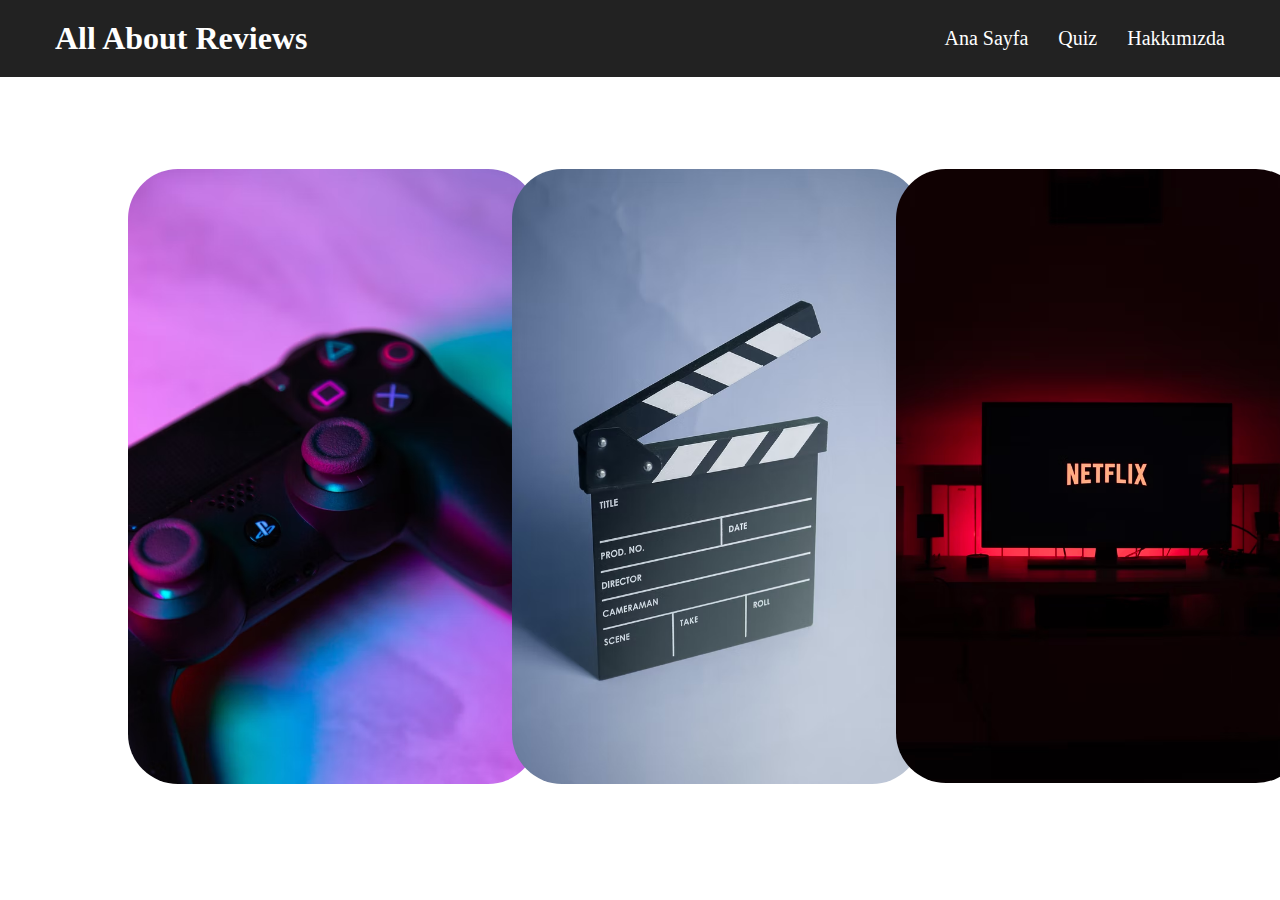
<file: index.html>
<!DOCTYPE html>
<html lang="en">

<head>
  <meta charset="UTF-8">
  <meta http-equiv="X-UA-Compatible" content="IE=edge">
  <meta name="viewport" content="width=device-width, initial-scale=1.0">
  <title>All About Reviews</title>
  <link rel="stylesheet" href="style.css"> 
</head>

<body>

  <div class="nav">
    <div class="navbar">
      <h1><a href="index.html">All About Reviews</a></h1>
      <ul>
        <li><a href="index.html" class="menu">Ana Sayfa</a></li> 
        <li><a href="quiz.html" class="menu">Quiz</a></li>
        <li><a href="about.html" class="menu">Hakkımızda</a></li> 
      </ul>
    </div>
  </div>

  <div class="container">
    <div class="game">
      <img src="img/gamepad.jpg" class="game_image"> 
      <div class="middle">
        <a href="game.html">
          <button class="button" id="button">Oyun</button> 
      </div>
    </div>

    <div class="movie">
      <img src="img/movie.jpg" class="movie_image">
      <div class="middle">
        <a href="movie.html">
          <button class="button" id="button">Film</button>
        </a>
      </div>
    </div>

    <div class="tv_show">
      <img src="img/netflix.jpg" class="tv_show_image">
      <div class="middle">
        <a href="tv_show.html">
          <button class="button" id="button">Dizi</button>
        </a>
      </div>
    </div>
  </div>

</body>
</html>
</file>
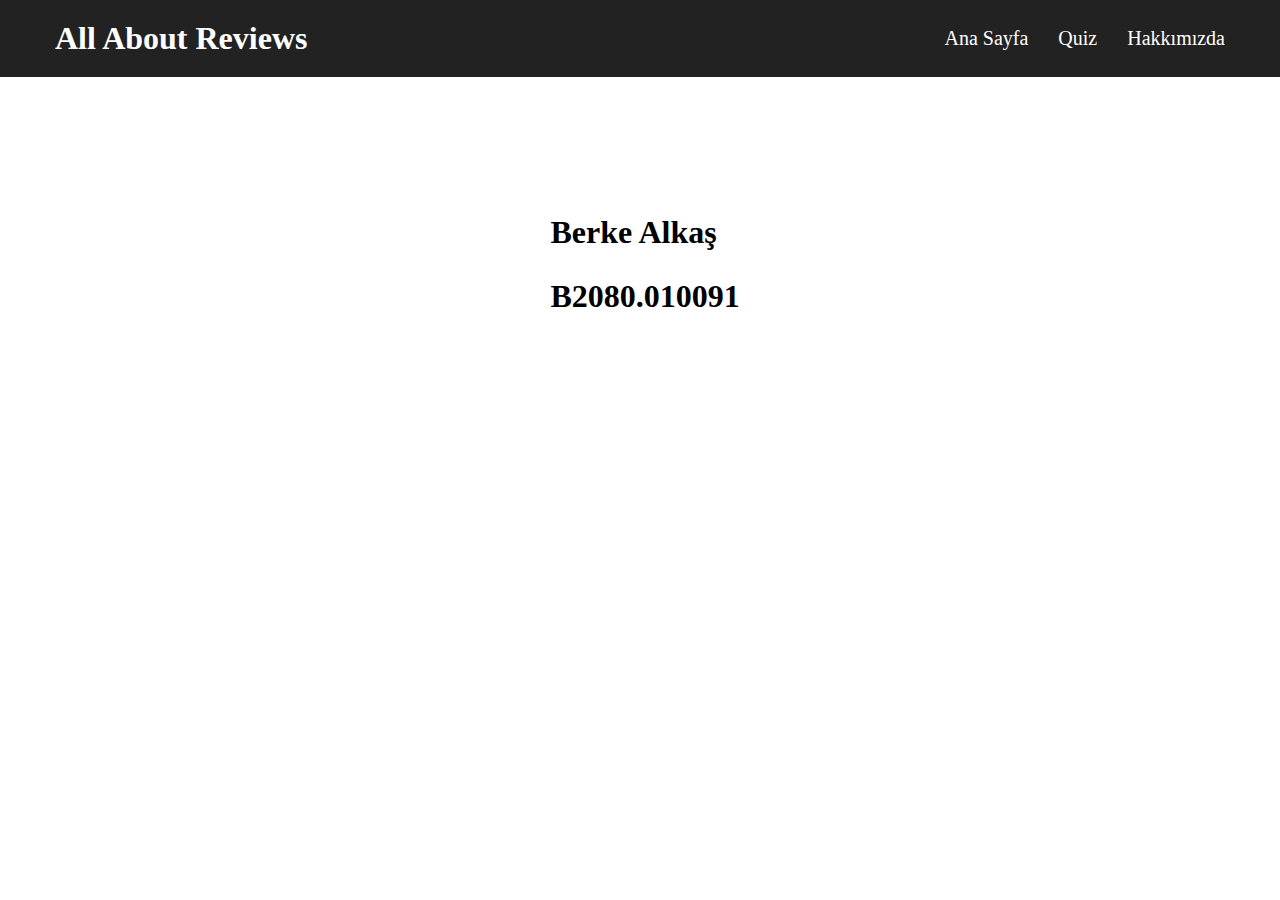
<file: about.html>
<!DOCTYPE html>
<html lang="en">

<head>
    <meta charset="UTF-8">
    <meta http-equiv="X-UA-Compatible" content="IE=edge">
    <meta name="viewport" content="width=device-width, initial-scale=1.0">
    <title>Hakkımızda</title>
    <link rel="stylesheet" href="styles.css">
</head>

<body>
    <div class="about">
        <h1>Berke Alkaş</h1>
        <h1>B2080.010091</h1>
    </div>

    <div class="nav">
        <div class="navbar">
            <h1><a href="index.html">All About Reviews</a></h1>
            <ul>
                <li><a href="index.html" class="menu">Ana Sayfa</a></li>
                <li><a href="quiz.html" class="menu">Quiz</a></li>
                <li><a href="about.html" class="menu">Hakkımızda</a></li>          
            </ul>
        </div>
    </div>
</body>
</html>
</file>
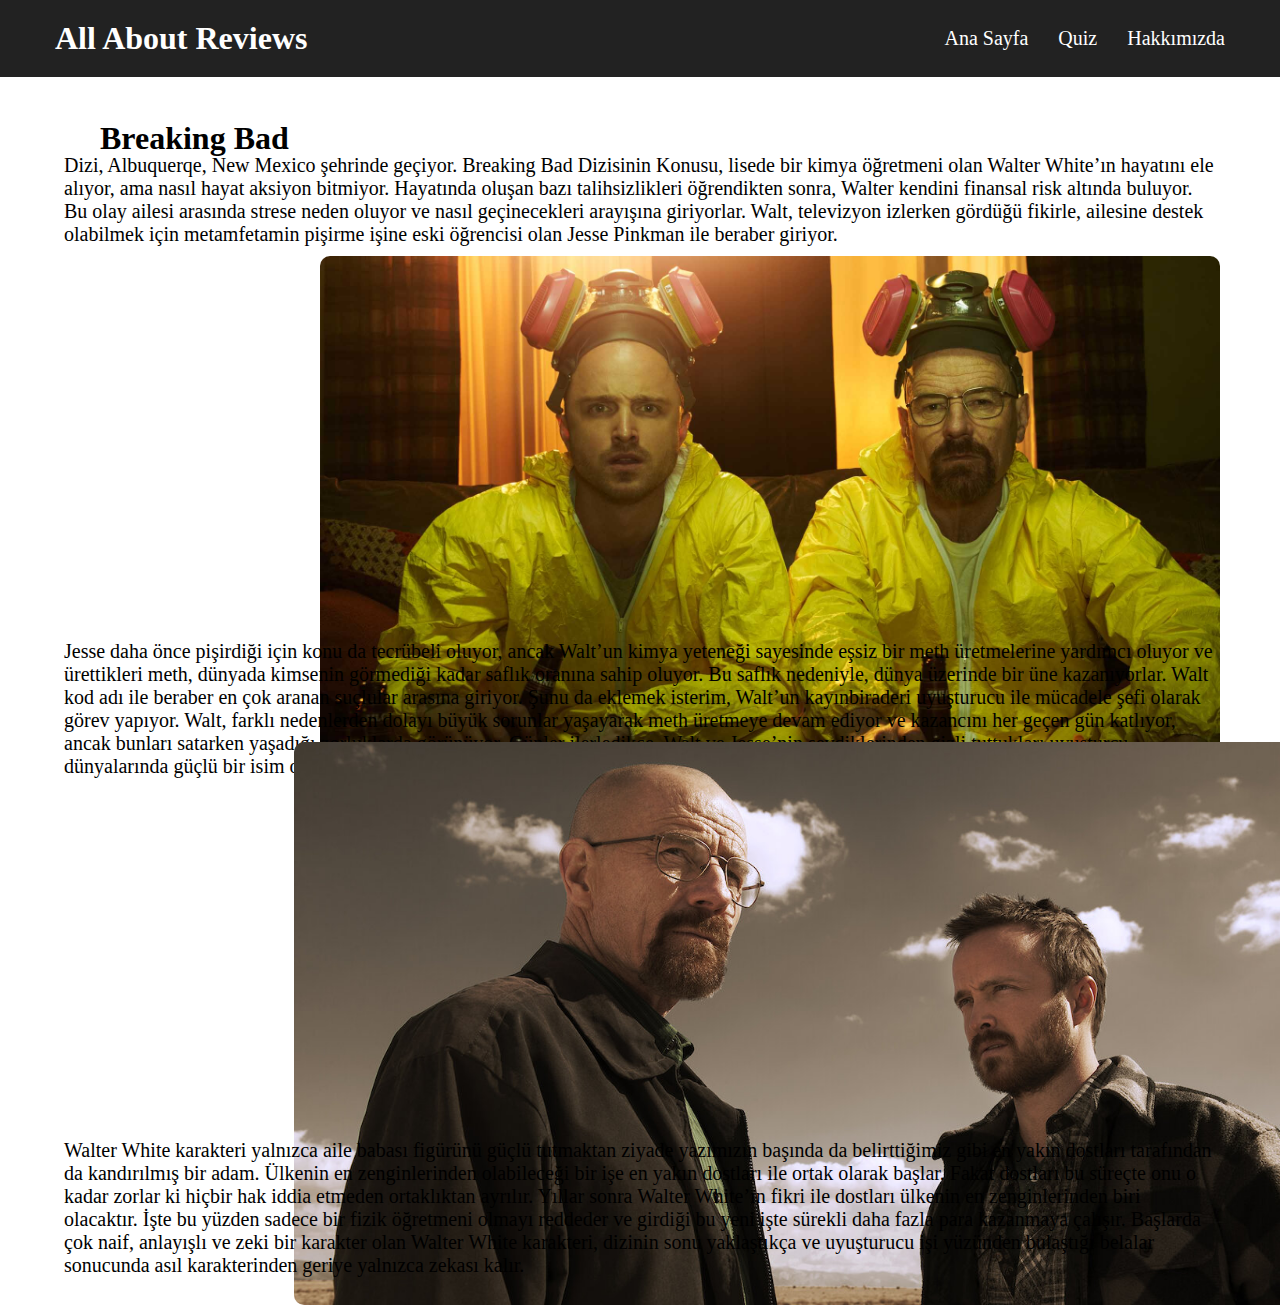
<file: breaking_bad.html>
<!DOCTYPE html>
<html lang="en">

<head>
    <meta charset="UTF-8">
    <meta http-equiv="X-UA-Compatible" content="IE=edge">
    <meta name="viewport" content="width=device-width, initial-scale=1.0">
    <title>Breaking Bad</title>
    <link rel="stylesheet" href="styles.css">
</head>

<body>
    <h1 class="header">Breaking Bad</h1>

    <div class="nav">
        <div class="navbar">
            <h1><a href="index.html">All About Reviews</a></h1>
            <ul>
                <li><a href="index.html" class="menu">Ana Sayfa</a></li>
                <li><a href="quiz.html" class="menu">Quiz</a></li>
                <li><a href="about.html" class="menu">Hakkımızda</a></li> 
            </ul>
        </div>
    </div>

    <div>
        <p class="text">
            Dizi, Albuquerqe, New Mexico şehrinde geçiyor. Breaking Bad Dizisinin Konusu, lisede bir
            kimya öğretmeni olan Walter White’ın hayatını ele alıyor, ama nasıl hayat aksiyon bitmiyor.
            Hayatında oluşan bazı talihsizlikleri öğrendikten sonra, Walter kendini finansal risk altında
            buluyor. Bu olay ailesi arasında strese neden oluyor ve nasıl geçinecekleri arayışına giriyorlar.
            Walt, televizyon izlerken gördüğü fikirle, ailesine destek olabilmek için metamfetamin pişirme
            işine eski öğrencisi olan Jesse Pinkman ile beraber giriyor.
        </p>

        <img src="img/jesse.jpg" class="image">

        <p class="text2">
            Jesse daha önce pişirdiği için konu da tecrübeli oluyor, ancak Walt’un kimya yeteneği sayesinde
            eşsiz bir meth üretmelerine yardımcı oluyor ve ürettikleri meth, dünyada kimsenin görmediği
            kadar saflık oranına sahip oluyor. Bu saflık nedeniyle, dünya üzerinde bir üne kazanıyorlar.
            Walt kod adı ile beraber en çok aranan suçlular arasına giriyor. Şunu da eklemek isterim, Walt’un
            kayınbiraderi uyuşturucu ile mücadele şefi olarak görev yapıyor. Walt, farklı nedenlerden dolayı
            büyük sorunlar yaşayarak meth üretmeye devam ediyor ve kazancını her geçen gün katlıyor, ancak
            bunları satarken yaşadığı zorluklarda görünüyor. Günler ilerledikçe, Walt ve Jesse’nin sevdiklerinden
            gizli tuttukları uyuşturcu dünyalarında güçlü bir isim olmaya çalıştığını bu dizinin konusunda görüyoruz.
        </p>

        <img src="img/white.jpg" class="image2">

        <p class="text3">
            Walter White karakteri yalnızca aile babası figürünü güçlü tutmaktan ziyade yazımızın başında da
            belirttiğimiz gibi en yakın dostları tarafından da kandırılmış bir adam. Ülkenin en zenginlerinden
            olabileceği bir işe en yakın dostları ile ortak olarak başlar. Fakat dostları bu süreçte onu o
            kadar zorlar ki hiçbir hak iddia etmeden ortaklıktan ayrılır. Yıllar sonra Walter White’ın fikri
            ile dostları ülkenin en zenginlerinden biri olacaktır. İşte bu yüzden sadece bir fizik öğretmeni
            olmayı reddeder ve girdiği bu yeni işte sürekli daha fazla para kazanmaya çalışır. Başlarda çok naif,
            anlayışlı ve zeki bir karakter olan Walter White karakteri, dizinin sonu yaklaştıkça ve uyuşturucu işi
            yüzünden bulaştığı belalar sonucunda asıl karakterinden geriye yalnızca zekası kalır.
        </p>
    </div>
</body>
</html>
</file>
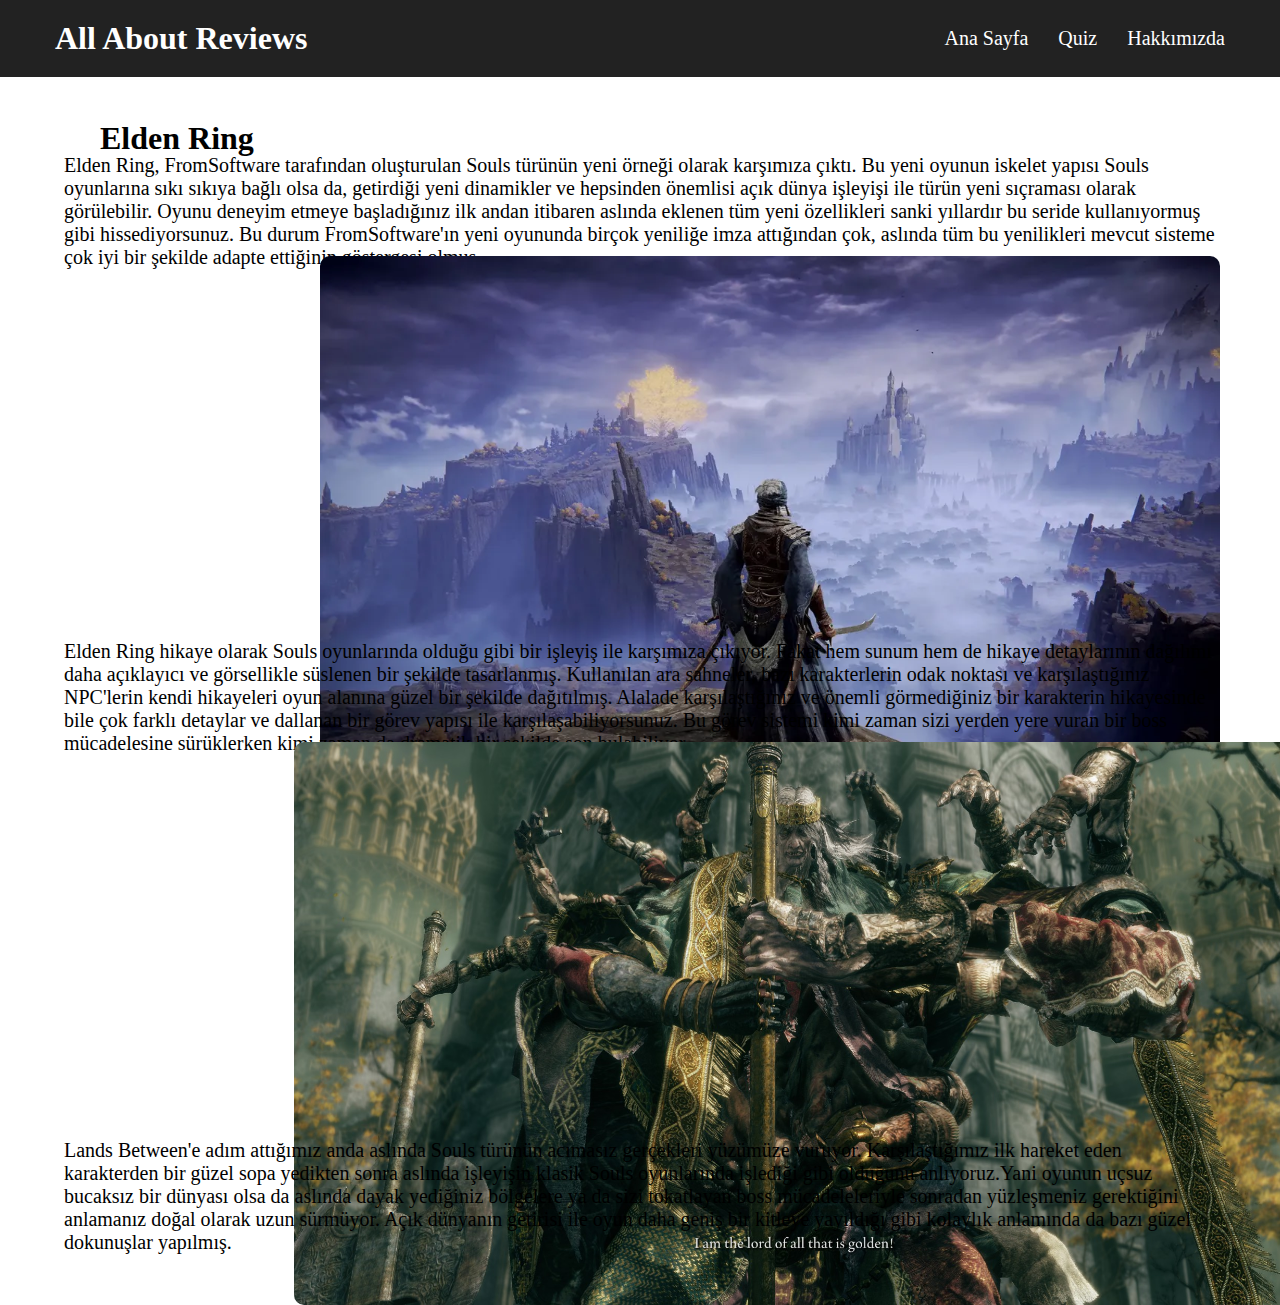
<file: elden_ring.html>
<!DOCTYPE html>
<html lang="en">

<head>
    <meta charset="UTF-8">
    <meta http-equiv="X-UA-Compatible" content="IE=edge">
    <meta name="viewport" content="width=device-width, initial-scale=1.0">
    <title>Elden Ring</title>
    <link rel="stylesheet" href="styles.css">
</head>

<body>
    <h1 class="header">Elden Ring</h1>

    <div class="nav">
        <div class="navbar">
            <h1><a href="index.html">All About Reviews</a></h1>
            <ul>
                <li><a href="index.html" class="menu">Ana Sayfa</a></li>
                <li><a href="quiz.html" class="menu">Quiz</a></li>
                <li><a href="about.html" class="menu">Hakkımızda</a></li> 
            </ul>
        </div>
    </div>

    <div>
        <p class="text">
            Elden Ring, FromSoftware tarafından oluşturulan Souls türünün yeni örneği olarak karşımıza çıktı. Bu yeni
            oyunun iskelet yapısı Souls oyunlarına sıkı sıkıya bağlı olsa da, getirdiği yeni dinamikler ve hepsinden 
            önemlisi açık dünya işleyişi ile türün yeni sıçraması olarak görülebilir. Oyunu deneyim etmeye başladığınız 
            ilk andan itibaren aslında eklenen tüm yeni özellikleri sanki yıllardır bu seride kullanıyormuş gibi hissediyorsunuz.
            Bu durum FromSoftware'ın yeni oyununda birçok yeniliğe imza attığından çok, aslında tüm bu yenilikleri
            mevcut sisteme çok iyi bir şekilde adapte ettiğinin göstergesi olmuş.
        </p>

        <img src="img/world.jpg" class="image">

        <p class="text2">
            Elden Ring hikaye olarak Souls oyunlarında olduğu gibi bir işleyiş ile karşımıza çıkıyor. Fakat hem sunum
            hem de hikaye detaylarının dağılımı daha açıklayıcı ve görsellikle süslenen bir şekilde tasarlanmış. 
            Kullanılan ara sahneler, bazı karakterlerin odak noktası ve karşılaştığınız NPC'lerin kendi hikayeleri oyun 
            alanına güzel bir şekilde dağıtılmış. Alalade karşılaştığınız ve önemli görmediğiniz bir karakterin hikayesinde
            bile çok farklı detaylar ve dallanan bir görev yapısı ile karşılaşabiliyorsunuz. Bu görev sistemi kimi zaman
            sizi yerden yere vuran bir boss mücadelesine sürüklerken kimi zaman da dramatik bir şekilde son bulabiliyor.
        </p>

        <img src="img/boss.jpg" class="image2">

        <p class="text3">
            Lands Between'e adım attığımız anda aslında Souls türünün acımasız gerçekleri yüzümüze vuruyor.
            Karşılaştığımız ilk hareket eden karakterden bir güzel sopa yedikten sonra aslında işleyişin klasik Souls oyunlarında
            işlediği gibi olduğunu anlıyoruz.Yani oyunun uçsuz bucaksız bir dünyası olsa da aslında dayak yediğiniz bölgelere 
            ya da sizi tokatlayan boss mücadeleleriyle sonradan yüzleşmeniz gerektiğini anlamanız doğal
            olarak uzun sürmüyor. Açık dünyanın getirisi ile oyun daha geniş bir kitleye yayıldığı gibi kolaylık
            anlamında da bazı güzel dokunuşlar yapılmış.
        </p>
    </div>
</body>
</html>
</file>
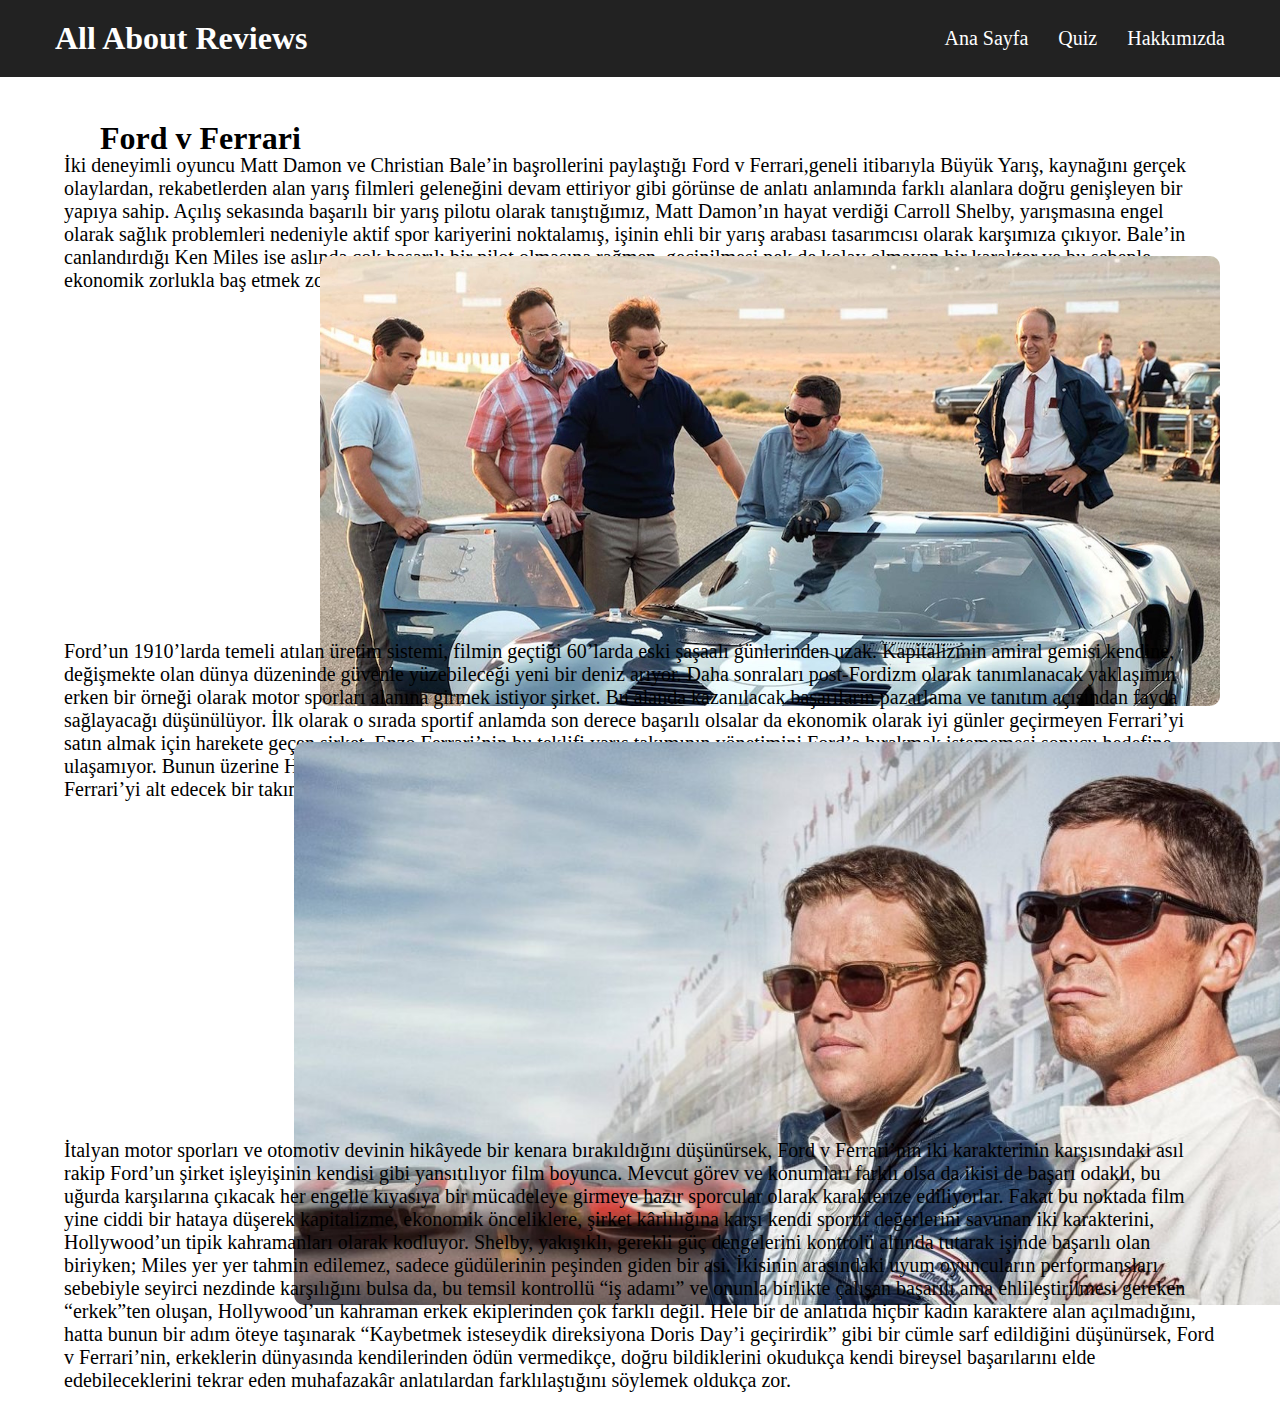
<file: ford_v_ferrari.html>
<!DOCTYPE html>
<html lang="en">

<head>
    <meta charset="UTF-8">
    <meta http-equiv="X-UA-Compatible" content="IE=edge">
    <meta name="viewport" content="width=device-width, initial-scale=1.0">
    <title>Ford v Ferrari</title>
    <link rel="stylesheet" href="styles.css">
</head>

<body>
    <h1 class="header">Ford v Ferrari</h1>

    <div class="nav">
        <div class="navbar">
            <h1><a href="index.html">All About Reviews</a></h1>
            <ul>
                <li><a href="index.html" class="menu">Ana Sayfa</a></li>
                <li><a href="quiz.html" class="menu">Quiz</a></li>
                <li><a href="about.html" class="menu">Hakkımızda</a></li> 
            </ul>
        </div>
    </div>

    <div>
        <p class="text">
            İki deneyimli oyuncu Matt Damon ve Christian Bale’in başrollerini paylaştığı Ford v Ferrari,geneli
            itibarıyla Büyük Yarış, kaynağını gerçek olaylardan, rekabetlerden alan yarış filmleri geleneğini 
            devam ettiriyor gibi görünse de anlatı anlamında farklı alanlara doğru genişleyen bir yapıya sahip. 
            Açılış sekasında başarılı bir yarış pilotu olarak tanıştığımız, Matt Damon’ın hayat verdiği Carroll 
            Shelby, yarışmasına engel olarak sağlık problemleri nedeniyle aktif spor kariyerini noktalamış, işinin 
            ehli bir yarış arabası tasarımcısı olarak karşımıza çıkıyor. Bale’in canlandırdığı Ken Miles ise aslında 
            çok başarılı bir pilot olmasına rağmen, geçinilmesi pek de kolay olmayan bir karakter ve bu sebeple 
            ekonomik zorlukla baş etmek zorunda.
        </p>

        <img src="img/ferrari.jpg" class="image">

        <p class="text2">
            Ford’un 1910’larda temeli atılan üretim sistemi, filmin geçtiği 60’larda eski şaşaalı günlerinden uzak.
            Kapitalizmin amiral gemisi kendine, değişmekte olan dünya düzeninde güvenle yüzebileceği yeni bir deniz
            arıyor. Daha sonraları post-Fordizm olarak tanımlanacak yaklaşımın erken bir örneği olarak motor sporları
            alanına girmek istiyor şirket. Bu alanda kazanılacak başarıların pazarlama ve tanıtım açısından fayda
            sağlayacağı düşünülüyor. İlk olarak o sırada sportif anlamda son derece başarılı olsalar da ekonomik olarak
            iyi günler geçirmeyen Ferrari’yi satın almak için harekete geçen şirket, Enzo Ferrari’nin bu teklifi yarış
            takımının yönetimini Ford’a bırakmak istememesi sonucu hedefine ulaşamıyor. Bunun üzerine Henry Ford’un
            torunu, o dönem şirketin başındaki isim olan II. Henry Ford, bir hükümdar edasıyla kurmaylarına Ferrari’yi alt
            edecek bir takım kurulması ve tabii otomobil üretilmesi için emri veriyor.
        </p>

        <img src="img/matt.jpg" class="image2">

        <p class="text3">
            İtalyan motor sporları ve otomotiv devinin hikâyede bir kenara bırakıldığını düşünürsek, Ford v Ferrari’nin
            iki karakterinin karşısındaki asıl rakip Ford’un şirket işleyişinin kendisi gibi yansıtılıyor film boyunca.
            Mevcut görev ve konumları farklı olsa da ikisi de başarı odaklı, bu uğurda karşılarına çıkacak her engelle
            kıyasıya bir mücadeleye girmeye hazır sporcular olarak karakterize ediliyorlar. Fakat bu noktada film yine
            ciddi bir hataya düşerek kapitalizme, ekonomik önceliklere, şirket kârlılığına karşı kendi sportif
            değerlerini savunan iki karakterini, Hollywood’un tipik kahramanları olarak kodluyor. Shelby, yakışıklı, 
            gerekli güç dengelerini kontrolü altında tutarak işinde başarılı olan biriyken; Miles yer yer tahmin edilemez, 
            sadece güdülerinin peşinden giden bir asi. İkisinin arasındaki uyum oyuncuların performansları sebebiyle seyirci
            nezdinde karşılığını bulsa da, bu temsil kontrollü “iş adamı” ve onunla birlikte çalışan başarılı ama
            ehlileştirilmesi gereken “erkek”ten oluşan, Hollywood’un kahraman erkek ekiplerinden çok farklı değil.
            Hele bir de anlatıda hiçbir kadın karaktere alan açılmadığını, hatta bunun bir adım öteye taşınarak
            “Kaybetmek isteseydik direksiyona Doris Day’i geçirirdik” gibi bir cümle sarf edildiğini düşünürsek,
            Ford v Ferrari’nin, erkeklerin dünyasında kendilerinden ödün vermedikçe, doğru bildiklerini okudukça kendi
            bireysel başarılarını elde edebileceklerini tekrar eden muhafazakâr anlatılardan farklılaştığını söylemek
            oldukça zor.
        </p>
    </div>
</body>
</html>
</file>
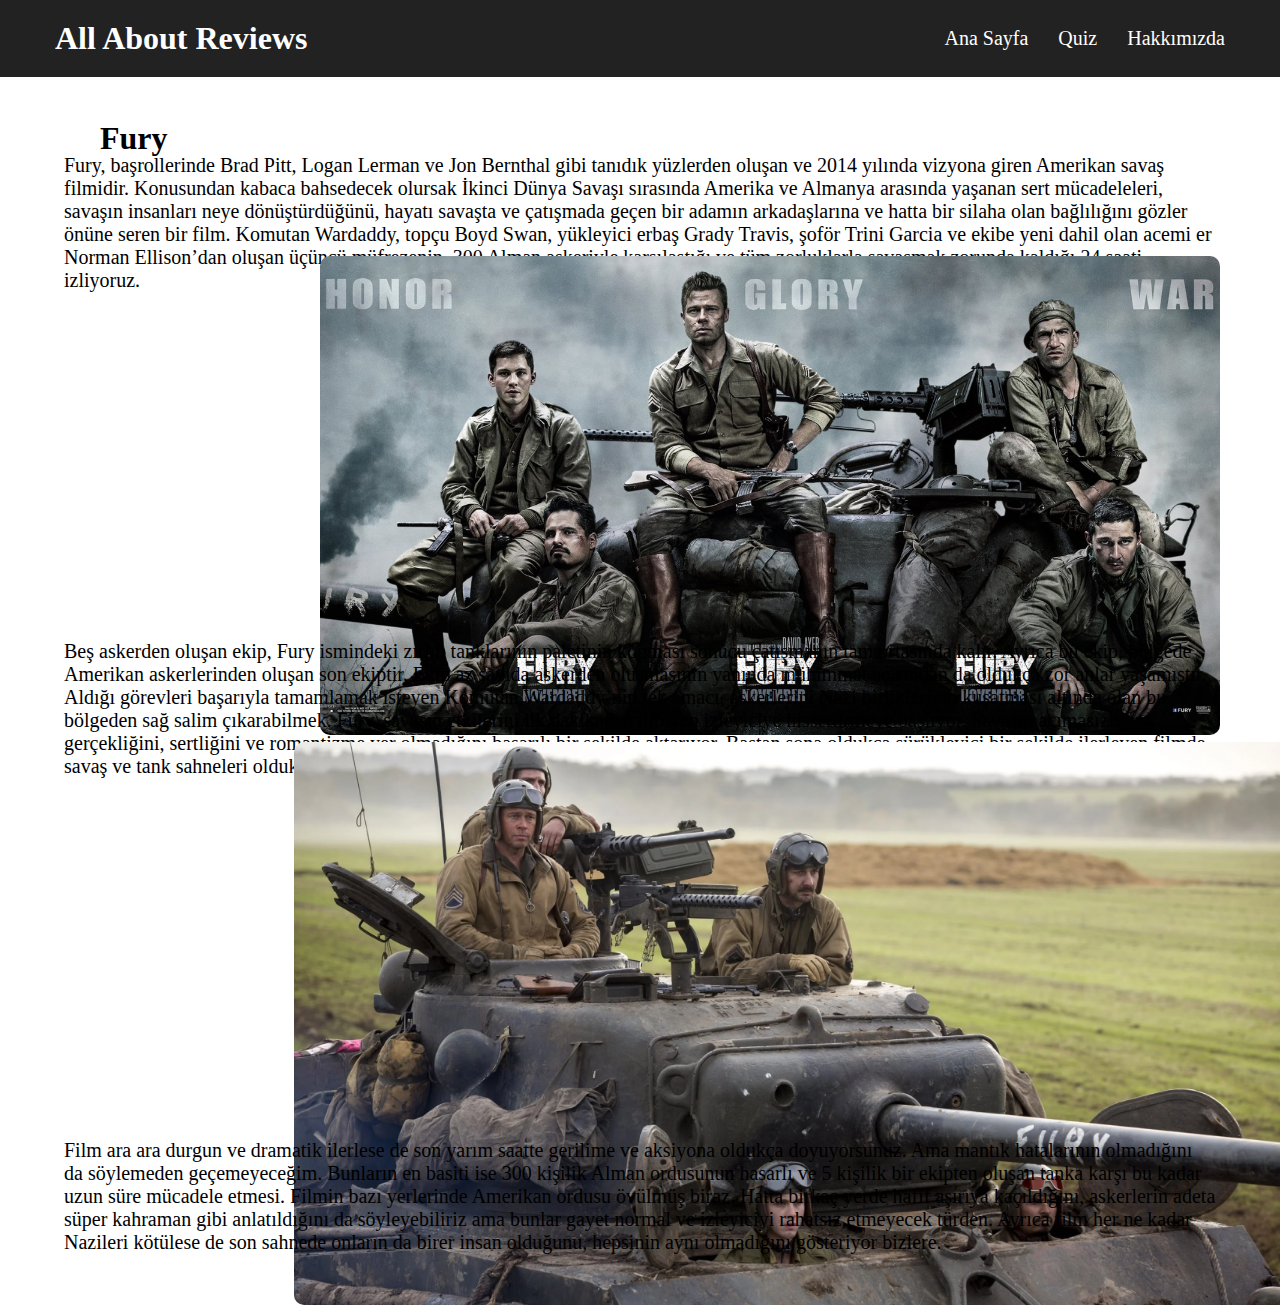
<file: fury.html>
<!DOCTYPE html>
<html lang="en">

<head>
    <meta charset="UTF-8">
    <meta http-equiv="X-UA-Compatible" content="IE=edge">
    <meta name="viewport" content="width=device-width, initial-scale=1.0">
    <title>Fury</title>
    <link rel="stylesheet" href="styles.css">
</head>

<body>
    <h1 class="header">Fury</h1>

    <div class="nav">
        <div class="navbar">
            <h1><a href="index.html">All About Reviews</a></h1>
            <ul>
                <li><a href="index.html" class="menu">Ana Sayfa</a></li>
                <li><a href="quiz.html" class="menu">Quiz</a></li>
                <li><a href="about.html" class="menu">Hakkımızda</a></li> 
            </ul>
        </div>
    </div>

    <div>
        <p class="text">
            Fury, başrollerinde Brad Pitt, Logan Lerman ve Jon Bernthal gibi tanıdık yüzlerden oluşan ve 2014 yılında
            vizyona giren Amerikan savaş filmidir. Konusundan kabaca bahsedecek olursak İkinci Dünya Savaşı sırasında Amerika ve
            Almanya arasında yaşanan sert mücadeleleri, savaşın insanları neye dönüştürdüğünü, hayatı savaşta ve
            çatışmada geçen bir adamın arkadaşlarına ve hatta bir silaha olan bağlılığını gözler önüne seren bir film. Komutan
            Wardaddy, topçu Boyd Swan, yükleyici erbaş Grady Travis, şoför Trini Garcia ve ekibe yeni dahil olan acemi er Norman
            Ellison’dan oluşan üçüncü müfrezenin, 300 Alman askeriyle karşılaştığı ve tüm zorluklarla savaşmak zorunda kaldığı 24
            saati izliyoruz.
        </p>

        <img src="img/brad.jpg" class="image">

        <p class="text2">
            Beş askerden oluşan ekip, Fury ismindeki zırhlı tanklarının paletinin kopması sonucu çatışmanın tam
            ortasında kalır. Ayrıca bu ekip, bölgede Amerikan askerlerinden oluşan son ekiptir. Ekip az sayıda askerden oluşmasının
            yanında mühimmat açısından da oldukça zor anlar yaşamıştır. Aldığı görevleri başarıyla tamamlamak isteyen Komutan
            Wardaddy’nin tek amacı, askerlerini Nazi birliklerinin kuşatması altında olan bu bölgeden sağ salim çıkarabilmek.
            Fury, savaşın etkilerini ilk dakikadan itibaren izleyiciye hissettirmeye başlıyor. Savaşın acımasızlığını, 
            gerçekliğini, sertliğini ve romantizme yer olmadığını başarılı bir şekilde aktarıyor. Baştan sona oldukça sürükleyici 
            bir şekilde ilerleyen filmde savaş ve tank sahneleri oldukça etkileyiciydi.
        </p>

        <img src="img/pitt.jpg" class="image2">

        <p class="text3">
            Film ara ara durgun ve dramatik ilerlese de son yarım saatte gerilime ve aksiyona oldukça
            doyuyorsunuz. Ama mantık hatalarının olmadığını da söylemeden geçemeyeceğim. Bunların en basiti ise 300 kişilik Alman
            ordusunun hasarlı ve 5 kişilik bir ekipten oluşan tanka karşı bu kadar uzun süre mücadele etmesi. Filmin bazı yerlerinde
            Amerikan ordusu övülmüş biraz. Hatta birkaç yerde hafif aşırıya kaçıldığını, askerlerin adeta süper kahraman gibi
            anlatıldığını da söyleyebiliriz ama bunlar gayet normal ve izleyiciyi rahatsız etmeyecek türden. Ayrıca film her ne kadar
            Nazileri kötülese de son sahnede onların da birer insan olduğunu, hepsinin aynı olmadığını gösteriyor bizlere.
        </p>
    </div>
</body>
</html>
</file>
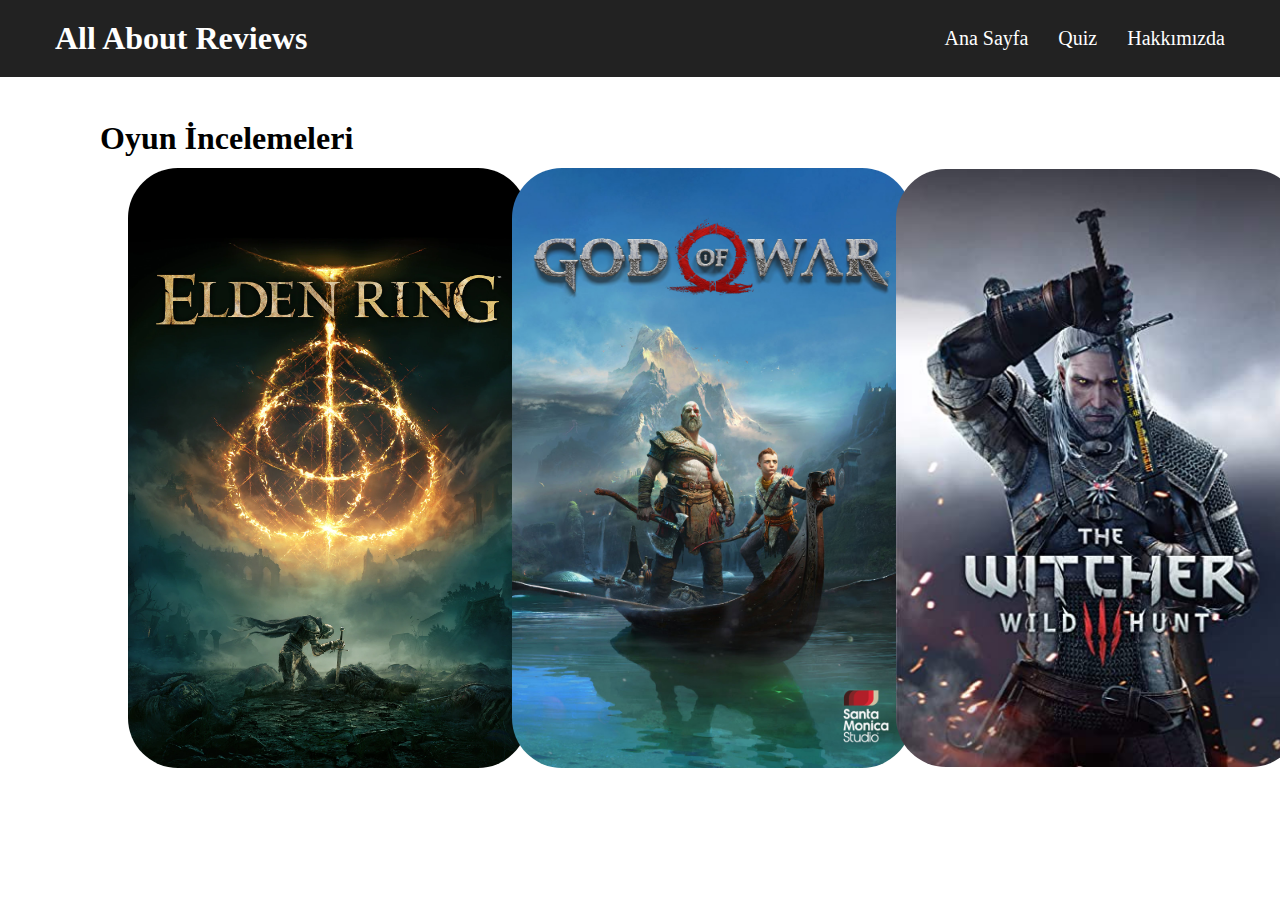
<file: game.html>
<!DOCTYPE html>
<html lang="en">

<head>
    <meta charset="UTF-8">
    <meta http-equiv="X-UA-Compatible" content="IE=edge">
    <meta name="viewport" content="width=device-width, initial-scale=1.0">
    <title>Oyun İncelemeleri</title>
    <link rel="stylesheet" href="styles.css">
</head>

<body>

    <h1 class="header">Oyun İncelemeleri</h1>

    <div class="nav">
        <div class="navbar">
            <h1><a href="index.html">All About Reviews</a></h1>
            <ul>
                <li><a href="index.html" class="menu">Ana Sayfa</a></li>
                <li><a href="quiz.html" class="menu">Quiz</a></li>
                <li><a href="about.html" class="menu">Hakkımızda</a></li> 
            </ul>
        </div>
    </div>

    <div class="container">
        <div class="card">
            <a href="elden_ring.html">
                <img src="img/elden_ring.png" class="game_image">
            </a>
        </div>
    </div>

    <div class="container">
        <div class="card2">
            <a href="god_of_war.html">
                <img src="img/godofwar.jpg" class="game_image2">
            </a>
        </div>
    </div>

    <div class="container">
        <div class="card3">
            <a href="witcher.html">
                <img src="img/witcher.jpg" class="game_image3">
            </a>
        </div>
    </div>

</body>

</html>
</file>
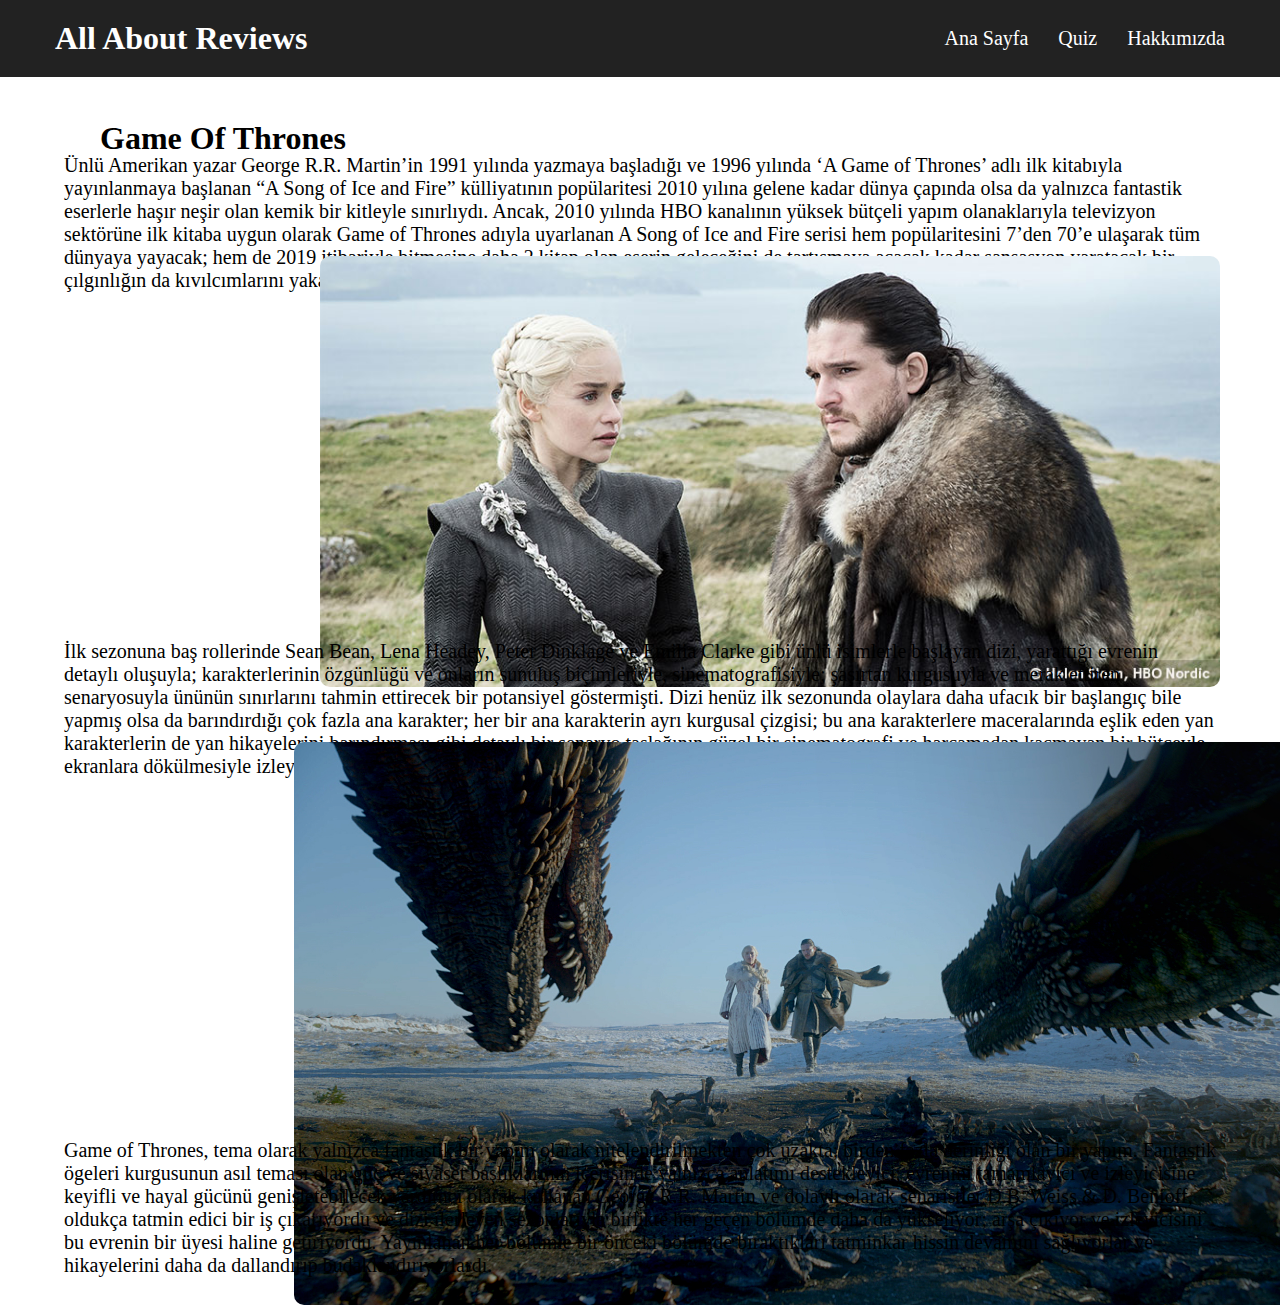
<file: game_of_thrones.html>
<!DOCTYPE html>
<html lang="en">

<head>
    <meta charset="UTF-8">
    <meta http-equiv="X-UA-Compatible" content="IE=edge">
    <meta name="viewport" content="width=device-width, initial-scale=1.0">
    <title>Game Of Thrones</title>
    <link rel="stylesheet" href="styles.css">
</head>

<body>
    <h1 class="header">Game Of Thrones</h1>

    <div class="nav">
        <div class="navbar">
            <h1><a href="index.html">All About Reviews</a></h1>
            <ul>
                <li><a href="index.html" class="menu">Ana Sayfa</a></li>
                <li><a href="quiz.html" class="menu">Quiz</a></li>
                <li><a href="about.html" class="menu">Hakkımızda</a></li> 
            </ul>
        </div>
    </div>

    <div>
        <p class="text">
            Ünlü Amerikan yazar George R.R. Martin’in 1991 yılında yazmaya başladığı ve 1996 yılında
            ‘A Game of Thrones’ adlı ilk kitabıyla yayınlanmaya başlanan “A Song of Ice and Fire”
            külliyatının popülaritesi 2010 yılına gelene kadar dünya çapında olsa da yalnızca fantastik
            eserlerle haşır neşir olan kemik bir kitleyle sınırlıydı. Ancak, 2010 yılında HBO kanalının
            yüksek bütçeli yapım olanaklarıyla televizyon sektörüne ilk kitaba uygun olarak Game of Thrones
            adıyla uyarlanan A Song of Ice and Fire serisi hem popülaritesini 7’den 70’e ulaşarak tüm
            dünyaya yayacak; hem de 2019 itibariyle bitmesine daha 2 kitap olan eserin geleceğini de
            tartışmaya açacak kadar sansasyon yaratacak bir çılgınlığın da kıvılcımlarını yakacaktı.
        </p>

        <img src="img/john.jpg" class="image">

        <p class="text2">
            İlk sezonuna baş rollerinde Sean Bean, Lena Headey, Peter Dinklage ve Emilia Clarke gibi
            ünlü isimlerle başlayan dizi, yarattığı evrenin detaylı oluşuyla; karakterlerinin özgünlüğü
            ve onların sunuluş biçimleriyle, sinematografisiyle; şaşırtan kurgusuyla ve merak ettiren
            senaryosuyla ününün sınırlarını tahmin ettirecek bir potansiyel göstermişti. Dizi henüz ilk
            sezonunda olaylara daha ufacık bir başlangıç bile yapmış olsa da barındırdığı çok fazla ana
            karakter; her bir ana karakterin ayrı kurgusal çizgisi; bu ana karakterlere maceralarında
            eşlik eden yan karakterlerin de yan hikayelerini barındırması gibi detaylı bir senaryo taslağının
            güzel bir sinematografi ve harcamadan kaçmayan bir bütçeyle ekranlara dökülmesiyle izleyeni
            her anlamda tatmin eden şaşırtıcı, bir o kadar fantastik ve umut vaat eden bir yapımı kazanmış olduk.
        </p>

        <img src="img/dragon.jpg" class="image2">

        <p class="text3">
            Game of Thrones, tema olarak yalnızca fantastik bir yapım olarak nitelendirilmekten çok uzakta;
            birden fazla derinliği olan bir yapım. Fantastik ögeleri kurgusunun asıl teması olan güç ve
            siyaset başlıklarının içerisinde yalnızca anlatımı destekleyici; evrenini tamamlayıcı ve
            izleyicisine keyifli ve hayal gücünü genişletebilecek yardımcı olarak kullanan George R.R. Martin
            ve dolaylı olarak senaristler D.B. Weiss & D. Benioff, oldukça tatmin edici bir iş çıkarıyordu ve
            dizi ilerleyen sezonlarıyla birlikte her geçen bölümde daha da yükseliyor; arşa çıkıyor ve
            izleyicisini bu evrenin bir üyesi haline getiriyordu. Yayınlanan her bölümle bir önceki
            bölümde bıraktıkları tatminkar hissin devamını sağlıyorlar ve hikayelerini daha da dallandırıp
            budaklandırıyorlardı.
        </p>
    </div>
</body>
</html>
</file>
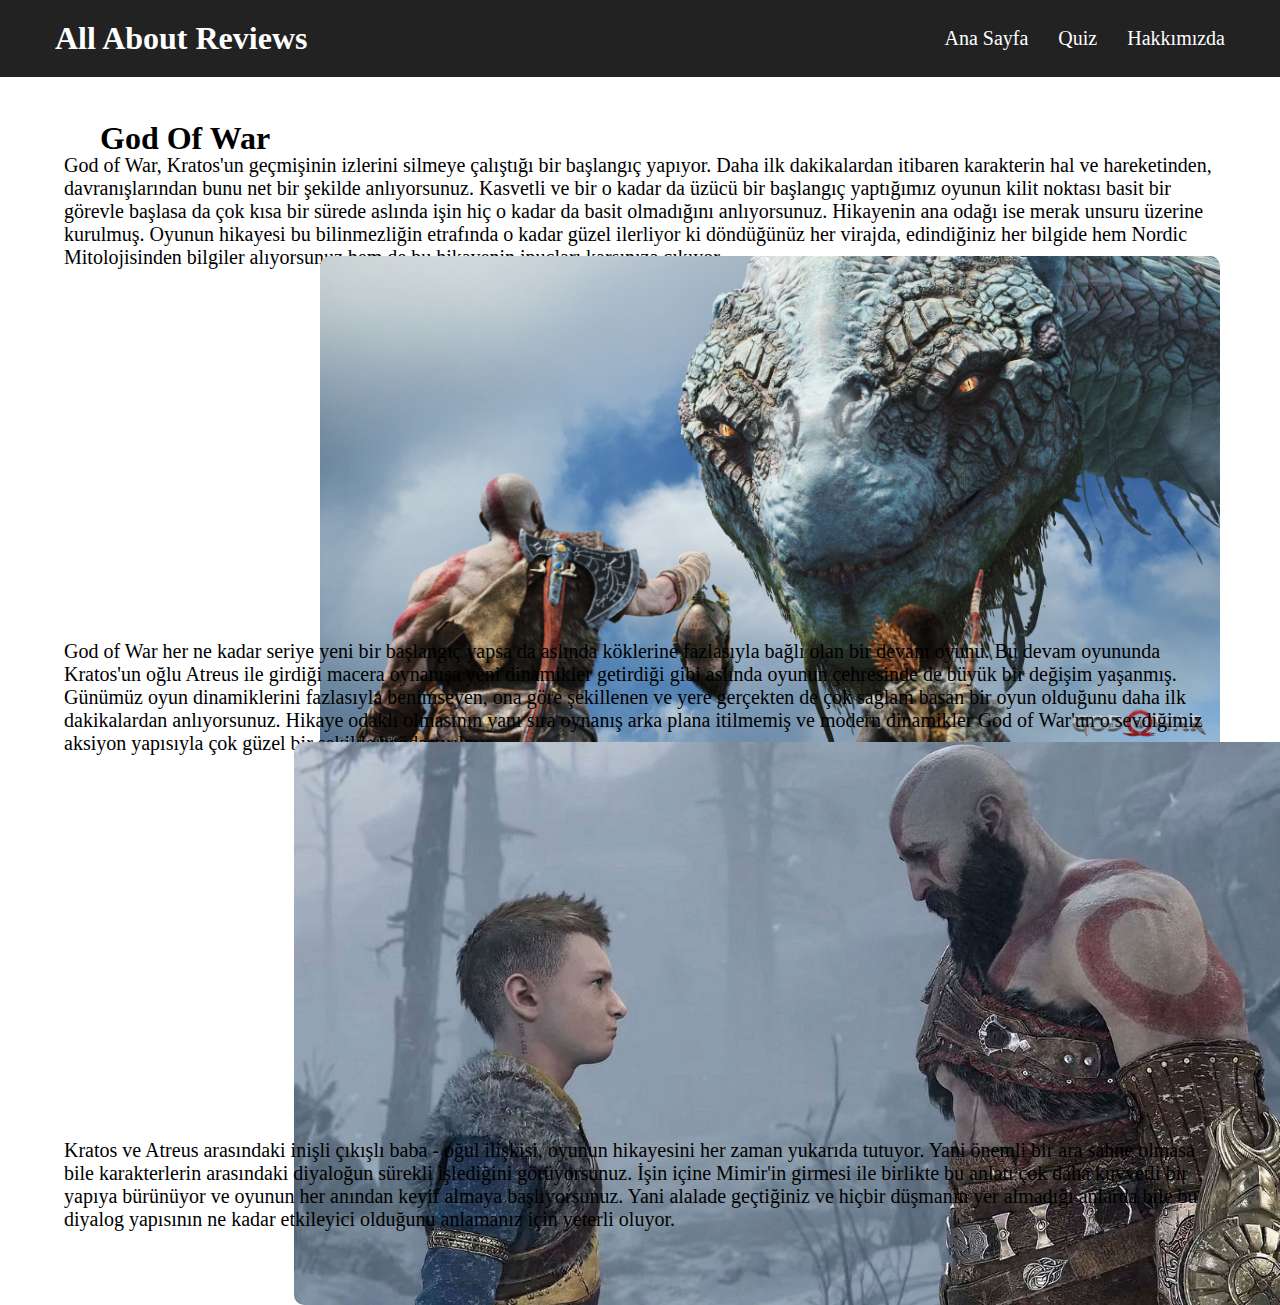
<file: god_of_war.html>
<!DOCTYPE html>
<html lang="en">

<head>
    <meta charset="UTF-8">
    <meta http-equiv="X-UA-Compatible" content="IE=edge">
    <meta name="viewport" content="width=device-width, initial-scale=1.0">
    <title>God Of War</title>
    <link rel="stylesheet" href="styles.css">
</head>

<body>
    <h1 class="header">God Of War</h1>

    <div class="nav">
        <div class="navbar">
            <h1><a href="index.html">All About Reviews</a></h1>
            <ul>
                <li><a href="index.html" class="menu">Ana Sayfa</a></li>
                <li><a href="quiz.html" class="menu">Quiz</a></li>
                <li><a href="about.html" class="menu">Hakkımızda</a></li> 
            </ul>
        </div>
    </div>

    <div>
        <p class="text">
            God of War, Kratos'un geçmişinin izlerini silmeye çalıştığı bir başlangıç yapıyor. Daha ilk dakikalardan
            itibaren karakterin hal ve hareketinden, davranışlarından bunu net bir şekilde anlıyorsunuz. Kasvetli ve 
            bir o kadar da üzücü bir başlangıç yaptığımız oyunun kilit noktası basit bir görevle başlasa da çok kısa 
            bir sürede aslında işin hiç o kadar da basit olmadığını anlıyorsunuz. Hikayenin ana odağı ise merak unsuru 
            üzerine kurulmuş. Oyunun hikayesi bu bilinmezliğin etrafında o kadar güzel ilerliyor ki
            döndüğünüz her virajda, edindiğiniz her bilgide hem Nordic Mitolojisinden bilgiler alıyorsunuz hem de bu
            hikayenin ipuçları karşınıza çıkıyor.
        </p>

        <img src="img/serpent.jpg" class="image">

        <p class="text2">
            God of War her ne kadar seriye yeni bir başlangıç yapsa da aslında köklerine fazlasıyla bağlı olan bir devam
            oyunu. Bu devam oyununda Kratos'un oğlu Atreus ile girdiği macera oynanışa yeni dinamikler getirdiği gibi aslında
            oyunun çehresinde de büyük bir değişim yaşanmış. Günümüz oyun dinamiklerini fazlasıyla benimseyen, ona göre 
            şekillenen ve yere gerçekten de çok sağlam basan bir oyun olduğunu daha ilk dakikalardan anlıyorsunuz. Hikaye 
            odaklı olmasının yanı sıra oynanış arka plana itilmemiş ve modern dinamikler God of War'un o sevdiğimiz aksiyon 
            yapısıyla çok güzel bir şekilde bağdaştırılmış.
        </p>

        <img src="img/god.jpg" class="image2">

        <p class="text3">
            Kratos ve Atreus arasındaki inişli çıkışlı baba - oğul ilişkisi, oyunun hikayesini her zaman yukarıda
            tutuyor. Yani önemli bir ara sahne olmasa bile karakterlerin arasındaki diyaloğun sürekli işlediğini görüyorsunuz.
            İşin içine  Mimir'in girmesi ile birlikte bu anlatı çok daha kuvvetli bir yapıya bürünüyor ve oyunun her anından keyif
            almaya başlıyorsunuz. Yani alalade geçtiğiniz ve hiçbir düşmanın yer almadığı anlarda bile bu diyalog yapısının ne kadar
            etkileyici olduğunu anlamanız için yeterli oluyor.
        </p>
    </div>
</body>
</html>
</file>
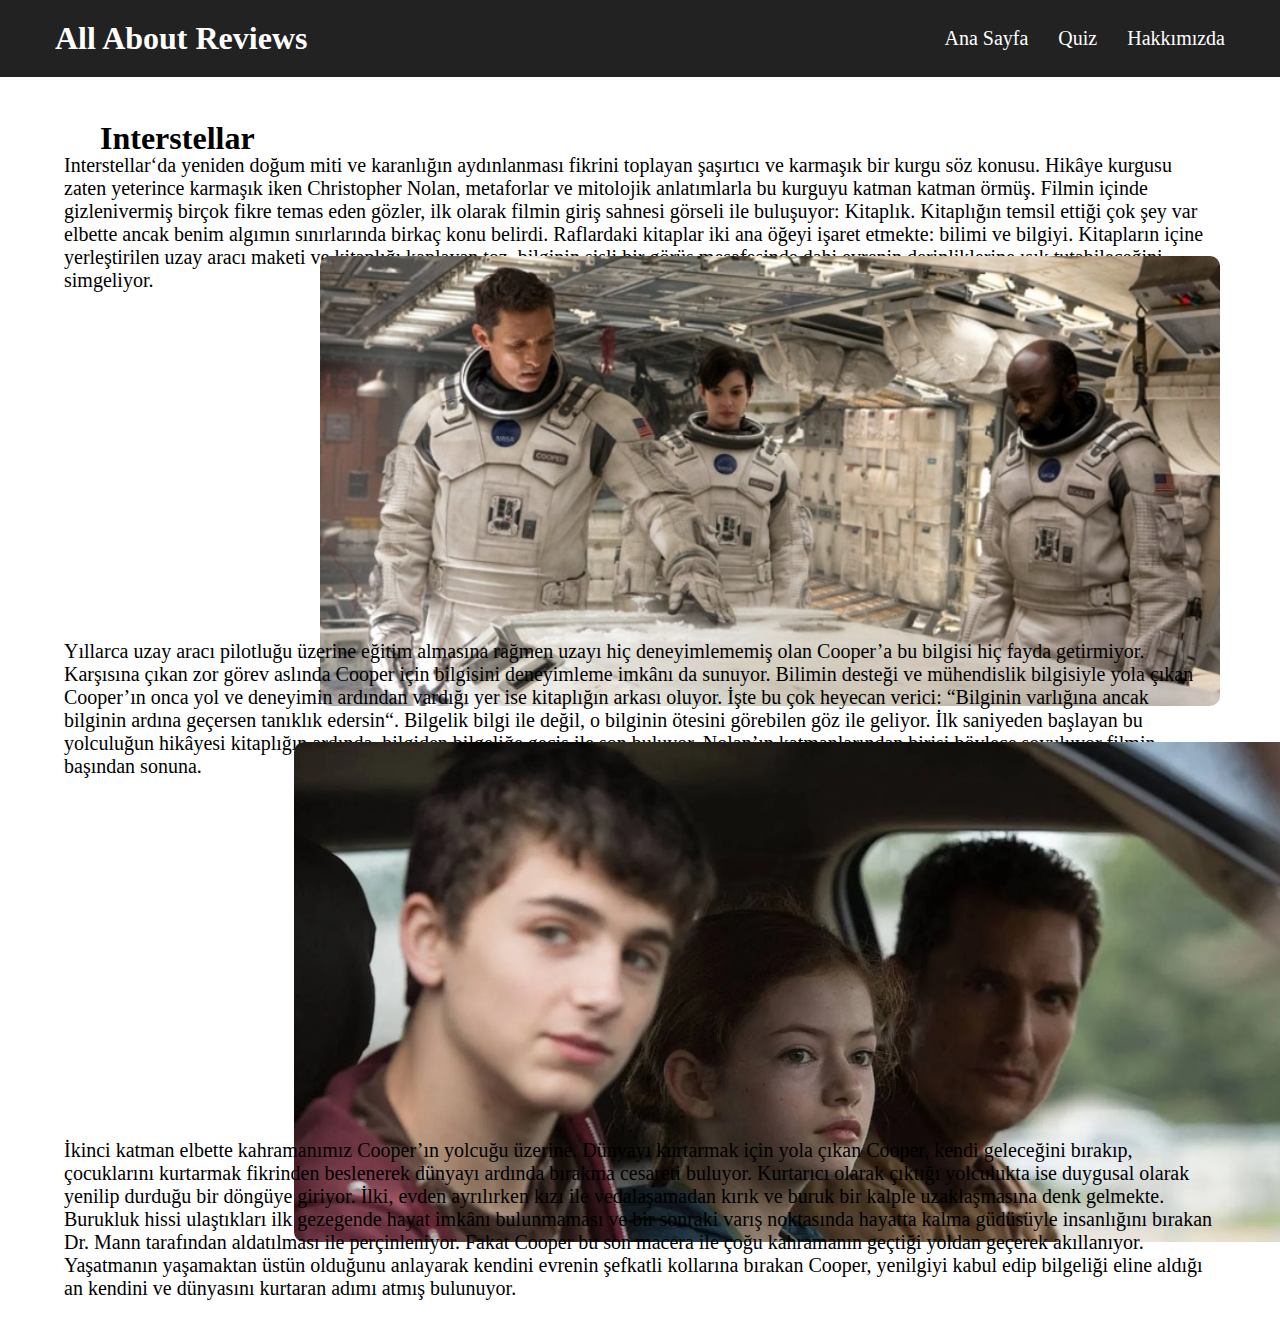
<file: interstellar.html>
<!DOCTYPE html>
<html lang="en">

<head>
    <meta charset="UTF-8">
    <meta http-equiv="X-UA-Compatible" content="IE=edge">
    <meta name="viewport" content="width=device-width, initial-scale=1.0">
    <title>Interstellar</title>
    <link rel="stylesheet" href="styles.css">
</head>

<body>
    <h1 class="header">Interstellar</h1>

    <div class="nav">
        <div class="navbar">
            <h1><a href="index.html">All About Reviews</a></h1>
            <ul>
                <li><a href="index.html" class="menu">Ana Sayfa</a></li>
                <li><a href="quiz.html" class="menu">Quiz</a></li>
                <li><a href="about.html" class="menu">Hakkımızda</a></li> 
            </ul>
        </div>
    </div>

    <div>
        <p class="text">
            Interstellar‘da yeniden doğum miti ve karanlığın aydınlanması fikrini toplayan şaşırtıcı ve karmaşık bir
            kurgu söz konusu. Hikâye kurgusu zaten yeterince karmaşık iken Christopher Nolan, metaforlar ve mitolojik 
            anlatımlarla bu kurguyu katman katman örmüş. Filmin içinde gizlenivermiş birçok fikre temas eden gözler, 
            ilk olarak filmin giriş sahnesi görseli ile buluşuyor: Kitaplık. Kitaplığın temsil ettiği çok şey var 
            elbette ancak benim algımın sınırlarında birkaç konu belirdi. Raflardaki kitaplar iki ana
            öğeyi işaret etmekte: bilimi ve bilgiyi. Kitapların içine yerleştirilen uzay aracı maketi ve kitaplığı
            kaplayan toz, bilginin sisli bir görüş mesafesinde dahi evrenin derinliklerine ışık tutabileceğini simgeliyor.
        </p>

        <img src="img/nolan.jpg" class="image">

        <p class="text2">
            Yıllarca uzay aracı pilotluğu üzerine eğitim almasına rağmen uzayı hiç deneyimlememiş olan Cooper’a bu
            bilgisi hiç fayda getirmiyor. Karşısına çıkan zor görev aslında Cooper için bilgisini deneyimleme imkânı da 
            sunuyor. Bilimin desteği ve mühendislik bilgisiyle yola çıkan Cooper’ın onca yol ve deneyimin ardından vardığı 
            yer ise kitaplığın arkası oluyor. İşte bu çok heyecan verici: “Bilginin varlığına ancak bilginin ardına geçersen 
            tanıklık edersin“. Bilgelik bilgi ile değil, o bilginin ötesini görebilen göz ile geliyor. İlk saniyeden başlayan 
            bu yolculuğun hikâyesi kitaplığın ardında, bilgiden bilgeliğe geçiş ile son buluyor. Nolan’ın katmanlarından 
            birisi böylece soyuluyor filmin başından sonuna.
        </p>

        <img src="img/inter.jpg" class="image2">

        <p class="text3">
            İkinci katman elbette kahramanımız Cooper’ın yolcuğu üzerine. Dünyayı kurtarmak için yola çıkan Cooper,
            kendi geleceğini bırakıp, çocuklarını kurtarmak fikrinden beslenerek dünyayı ardında bırakma cesareti 
            buluyor. Kurtarıcı olarak çıktığı yolculukta ise duygusal olarak yenilip durduğu bir döngüye giriyor. İlki, 
            evden ayrılırken kızı ile vedalaşamadan kırık ve buruk bir kalple uzaklaşmasına denk gelmekte. Burukluk hissi 
            ulaştıkları ilk gezegende hayat imkânı bulunmaması ve bir sonraki varış noktasında hayatta kalma güdüsüyle insanlığını 
            bırakan Dr. Mann tarafından aldatılması ile perçinleniyor. Fakat Cooper bu son macera ile çoğu kahramanın geçtiği 
            yoldan geçerek akıllanıyor. Yaşatmanın yaşamaktan üstün olduğunu anlayarak kendini evrenin şefkatli kollarına bırakan 
            Cooper, yenilgiyi kabul edip bilgeliği eline aldığı an kendini ve dünyasını kurtaran adımı atmış bulunuyor.
        </p>
    </div>
</body>
</html>
</file>
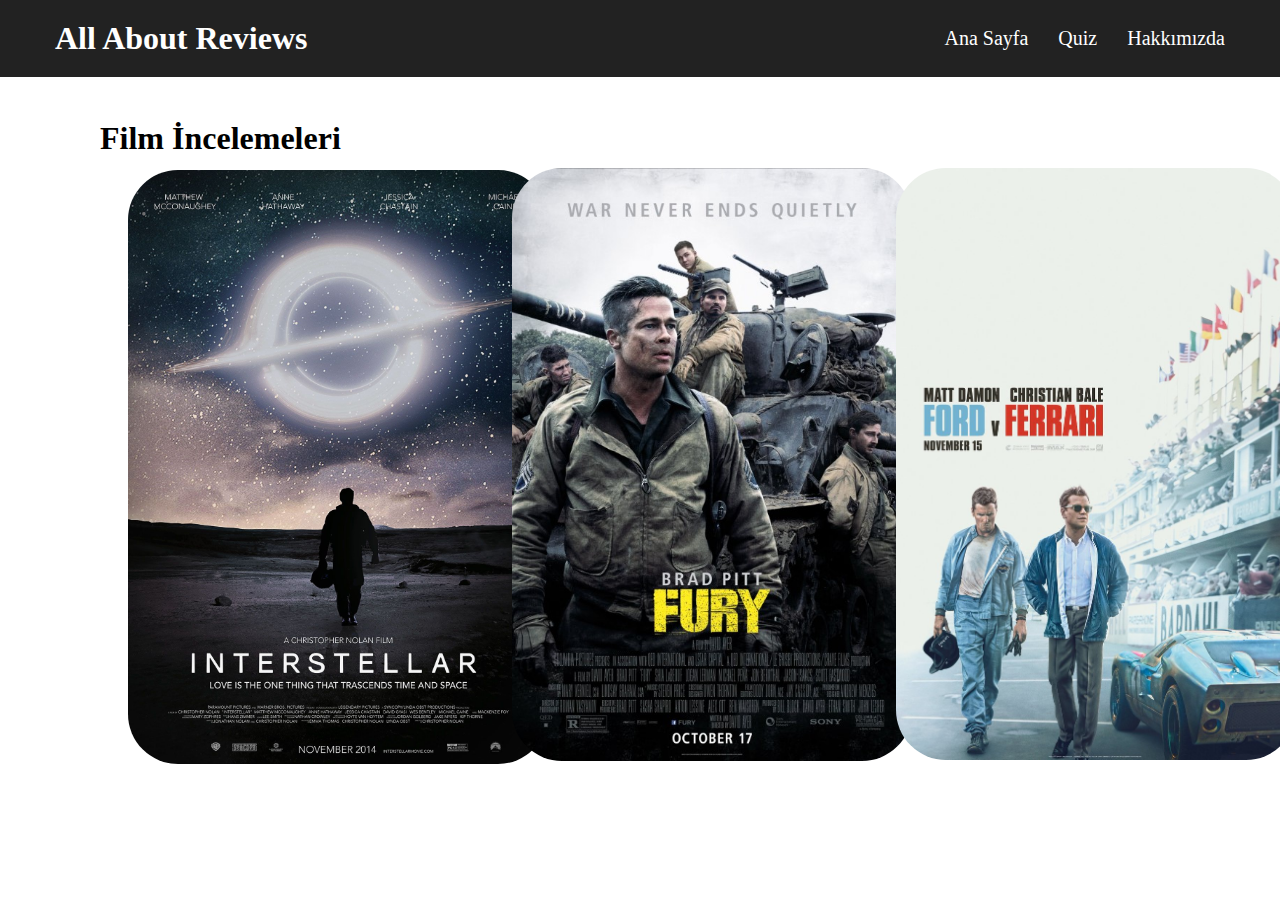
<file: movie.html>
<!DOCTYPE html>
<html lang="en">

<head>
    <meta charset="UTF-8">
    <meta http-equiv="X-UA-Compatible" content="IE=edge">
    <meta name="viewport" content="width=device-width, initial-scale=1.0">
    <title>Film İncelemeleri</title>
    <link rel="stylesheet" href="styles.css">
</head>

<body>
    <h1 class="header">Film İncelemeleri</h1>

    <div class="nav">
        <div class="navbar">
            <h1><a href="index.html">All About Reviews</a></h1>
            <ul>
                <li><a href="index.html" class="menu">Ana Sayfa</a></li>
                <li><a href="quiz.html" class="menu">Quiz</a></li>
                <li><a href="about.html" class="menu">Hakkımızda</a></li> 
            </ul>
        </div>
    </div>

    <div class="container">
        <div class="card">
            <a href="interstellar.html">
                <img src="img/interstellar.jpg" class="movie_image">
            </a>
        </div>
    </div>

    <div class="container">
        <div class="card2">
            <a href="fury.html">
                <img src="img/fury.jpg" class="movie_image2">
            </a>
        </div>
    </div>

    <div class="container">
        <div class="card3">
            <a href="ford_v_ferrari.html">
                <img src="img/ford.jpg" class="movie_image3">
            </a>
        </div>
    </div>

</body>
</html>
</file>
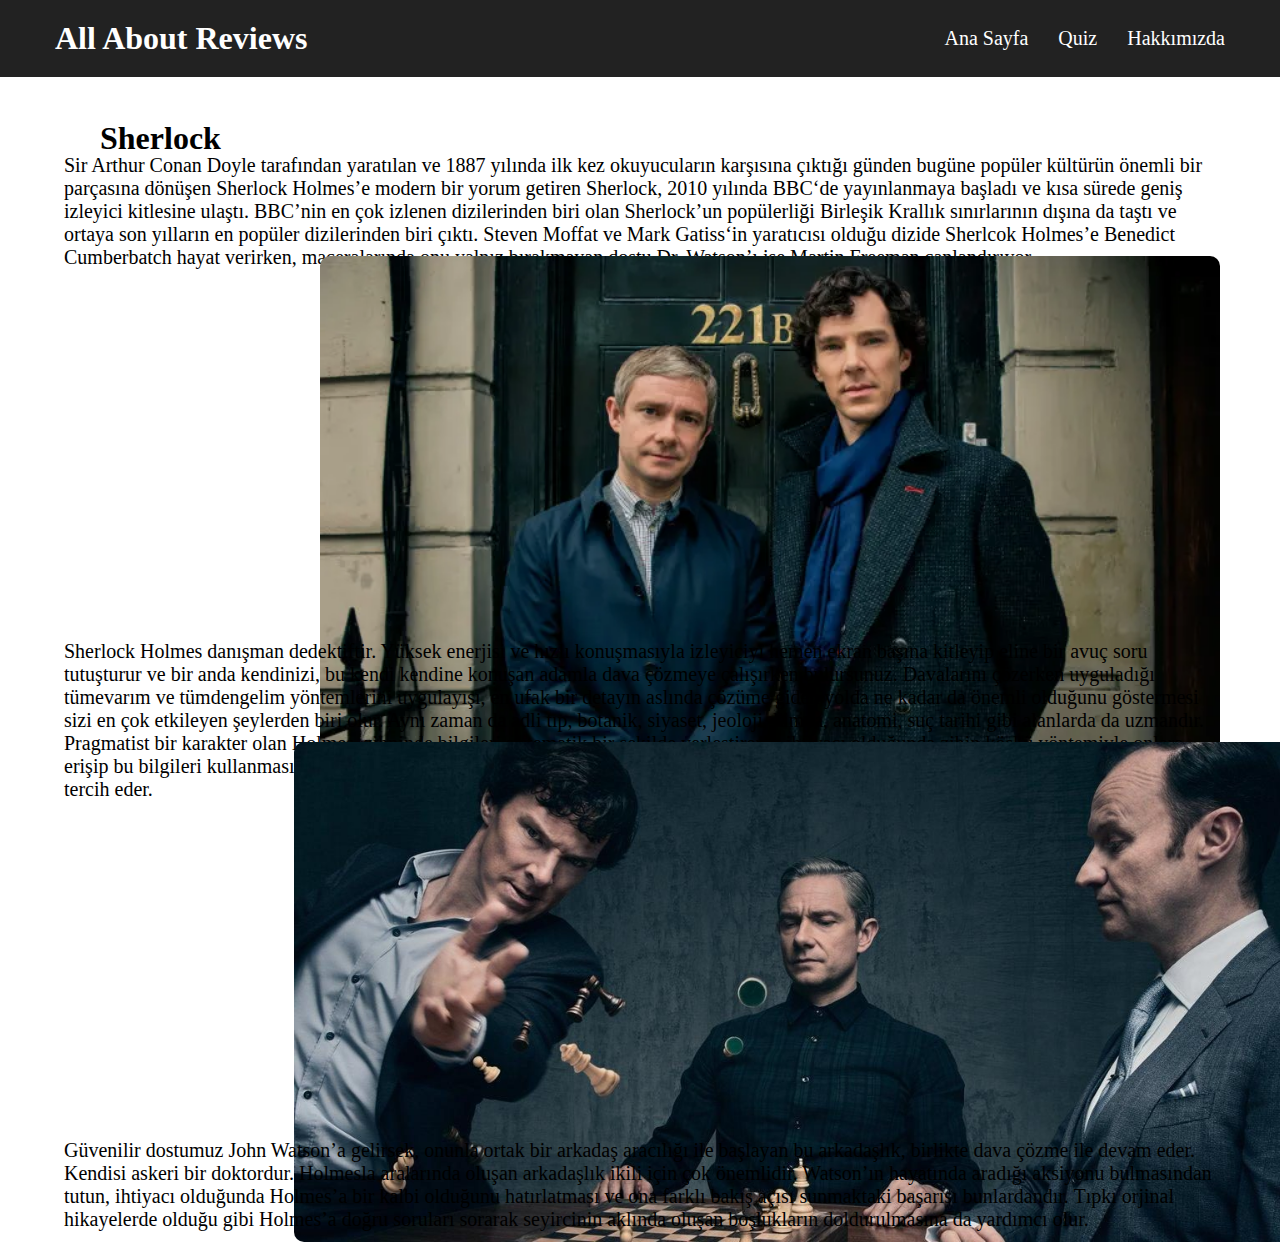
<file: sherlock.html>
<!DOCTYPE html>
<html lang="en">

<head>
    <meta charset="UTF-8">
    <meta http-equiv="X-UA-Compatible" content="IE=edge">
    <meta name="viewport" content="width=device-width, initial-scale=1.0">
    <title>Sherlock</title>
    <link rel="stylesheet" href="styles.css">
</head>

<body>
    <h1 class="header">Sherlock</h1>

    <div class="nav">
        <div class="navbar">
            <h1><a href="index.html">All About Reviews</a></h1>
            <ul>
                <li><a href="index.html" class="menu">Ana Sayfa</a></li>
                <li><a href="quiz.html" class="menu">Quiz</a></li>
                <li><a href="about.html" class="menu">Hakkımızda</a></li> 
            </ul>
        </div>
    </div>

    <div>
        <p class="text">
            Sir Arthur Conan Doyle tarafından yaratılan ve 1887 yılında ilk kez okuyucuların karşısına çıktığı
            günden bugüne popüler kültürün önemli bir parçasına dönüşen Sherlock Holmes’e modern bir yorum getiren
            Sherlock, 2010 yılında BBC‘de yayınlanmaya başladı ve kısa sürede geniş izleyici kitlesine ulaştı.
            BBC’nin en çok izlenen dizilerinden biri olan Sherlock’un popülerliği Birleşik Krallık sınırlarının
            dışına da taştı ve ortaya son yılların en popüler dizilerinden biri çıktı. Steven Moffat ve Mark Gatiss‘in
            yaratıcısı olduğu dizide Sherlcok Holmes’e Benedict Cumberbatch hayat verirken, maceralarında onu yalnız
            bırakmayan dostu Dr. Watson’ı ise Martin Freeman canlandırıyor.
        </p>

        <img src="img/holmes.jpg" class="image">

        <p class="text2">
            Sherlock Holmes danışman dedektiftir. Yüksek enerjisi ve hızlı konuşmasıyla izleyiciyi hemen ekran
            başına kitleyip eline bir avuç soru tutuşturur ve bir anda kendinizi, bu kendi kendine konuşan adamla
            dava çözmeye çalışırken bulursunuz. Davalarını çözerken uyguladığı tümevarım ve tümdengelim yöntemlerini
            uygulayışı, en ufak bir detayın aslında çözüme giden yolda ne kadar da önemli olduğunu göstermesi sizi en
            çok etkileyen şeylerden biri olur. Aynı zaman da adli tıp, botanik, siyaset, jeoloji, kimya, anatomi,
            suç tarihi gibi alanlarda da uzmandır. Pragmatist bir karakter olan Holmes, zihninde bilgileri sistematik
            bir şekilde yerleştirerek ihtiyacı olduğunda zihin köşkü yöntemiyle onlara erişip bu bilgileri kullanması
            akılda en çok kalan sahnelerden biridir. Bununla birlikte kendisine yararlı olmayan bilgileri de zihninden
            silmeyi tercih eder.
        </p>

        <img src="img/watson.jpg" class="image2">

        <p class="text3">
            Güvenilir dostumuz John Watson’a gelirsek, onunla ortak bir arkadaş aracılığı ile başlayan bu arkadaşlık,
            birlikte dava çözme ile devam eder. Kendisi askeri bir doktordur. Holmesla aralarında oluşan arkadaşlık
            ikili için çok önemlidir. Watson’ın hayatında aradığı aksiyonu bulmasından tutun, ihtiyacı olduğunda
            Holmes’a bir kalbi olduğunu hatırlatması ve ona farklı bakış açısı sunmaktaki başarısı bunlardandır.
            Tıpkı orjinal hikayelerde olduğu gibi Holmes’a doğru soruları sorarak seyircinin aklında oluşan boşlukların
            doldurulmasına da yardımcı olur.
        </p>
    </div>
</body>
</html>
</file>
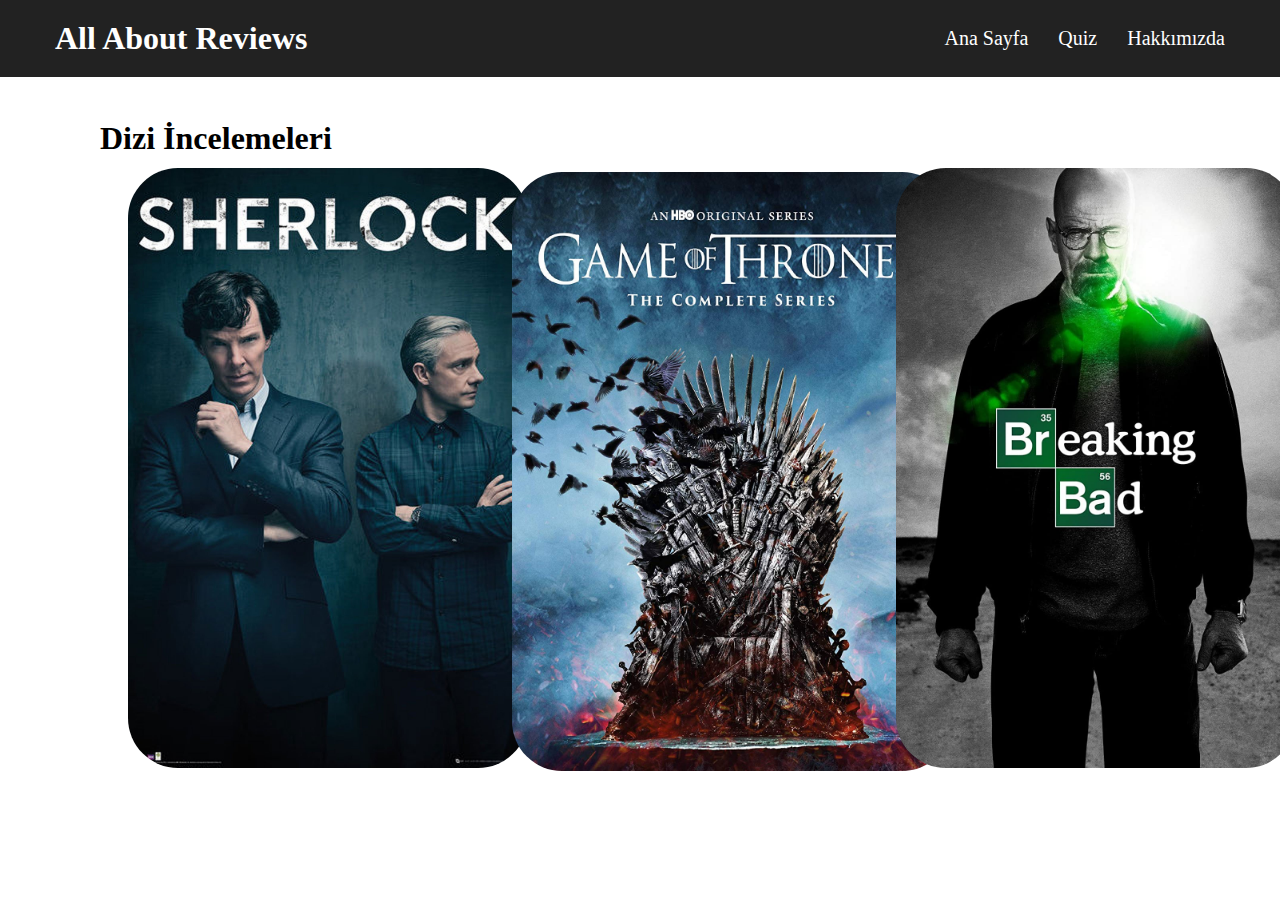
<file: tv_show.html>
<!DOCTYPE html>
<html lang="en">

<head>
    <meta charset="UTF-8">
    <meta http-equiv="X-UA-Compatible" content="IE=edge">
    <meta name="viewport" content="width=device-width, initial-scale=1.0">
    <title>Dizi İncelemeleri</title>
    <link rel="stylesheet" href="styles.css">
</head>

<body>
    <h1 class="header">Dizi İncelemeleri</h1>

    <div class="nav">
        <div class="navbar">
            <h1><a href="index.html">All About Reviews</a></h1>
            <ul>
                <li><a href="index.html" class="menu">Ana Sayfa</a></li>
                <li><a href="quiz.html" class="menu">Quiz</a></li>
                <li><a href="about.html" class="menu">Hakkımızda</a></li> 
            </ul>
        </div>
    </div>

    <div class="container">
        <div class="card">
            <a href="sherlock.html">
                <img src="img/sherlock.jpg" class="tv_show_image">
            </a>
        </div>
    </div>

    <div class="container">
        <div class="card2">
            <a href="game_of_thrones.html">
                <img src="img/thrones.jpg" class="tv_show_image2">
            </a>
        </div>
    </div>

    <div class="container">
        <div class="card3">
            <a href="breaking_bad.html">
                <img src="img/walter.jpg" class="tv_show_image3">
            </a>
        </div>
    </div>
</body>
</html>
</file>
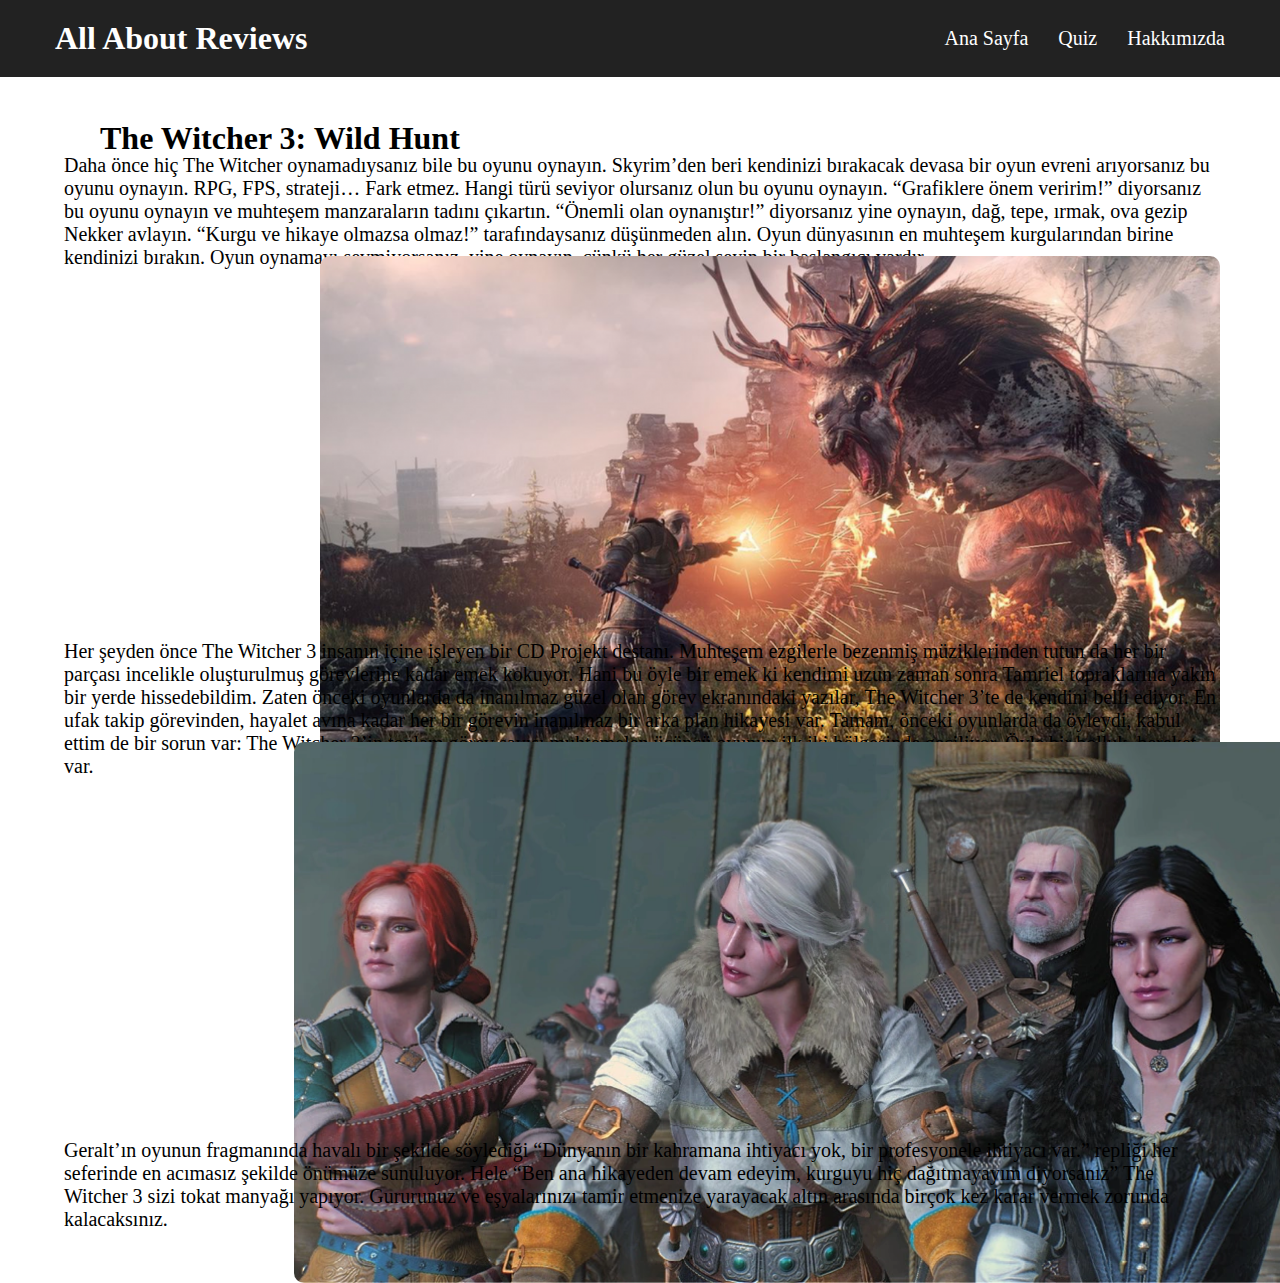
<file: witcher.html>
<!DOCTYPE html>
<html lang="en">

<head>
    <meta charset="UTF-8">
    <meta http-equiv="X-UA-Compatible" content="IE=edge">
    <meta name="viewport" content="width=device-width, initial-scale=1.0">
    <title>The Witcher 3: Wild Hunt</title>
    <link rel="stylesheet" href="styles.css">
</head>

<body>
    <h1 class="header">The Witcher 3: Wild Hunt</h1>

    <div class="nav">
        <div class="navbar">
            <h1><a href="index.html">All About Reviews</a></h1>
            <ul>
                <li><a href="index.html" class="menu">Ana Sayfa</a></li>
                <li><a href="quiz.html" class="menu">Quiz</a></li>
                <li><a href="about.html" class="menu">Hakkımızda</a></li> 
            </ul>
        </div>
    </div>

    <div>
        <p class="text">
            Daha önce hiç The Witcher oynamadıysanız bile bu oyunu oynayın. Skyrim’den beri kendinizi bırakacak devasa
            bir oyun evreni arıyorsanız bu oyunu oynayın. RPG, FPS, strateji… Fark etmez. Hangi türü seviyor olursanız olun bu oyunu
            oynayın. “Grafiklere önem veririm!” diyorsanız bu oyunu oynayın ve muhteşem manzaraların tadını çıkartın. “Önemli olan
            oynanıştır!” diyorsanız yine oynayın, dağ, tepe, ırmak, ova gezip Nekker avlayın. “Kurgu ve hikaye olmazsa olmaz!” 
            tarafındaysanız düşünmeden alın. Oyun dünyasının en muhteşem kurgularından birine kendinizi bırakın. Oyun oynamayı 
            sevmiyorsanız, yine oynayın, çünkü her güzel şeyin bir başlangıcı vardır.
        </p>

        <img src="img/geralt.jpg" class="image">

        <p class="text2">
            Her şeyden önce The Witcher 3 insanın içine işleyen bir CD Projekt destanı. Muhteşem ezgilerle bezenmiş
            müziklerinden tutun da her bir parçası incelikle oluşturulmuş görevlerine kadar emek kokuyor. Hani bu öyle bir 
            emek ki kendimi uzun zaman sonra Tamriel topraklarına yakın bir yerde hissedebildim. Zaten önceki oyunlarda da 
            inanılmaz güzel olan görev ekranındaki yazılar, The Witcher 3’te de kendini belli ediyor. En ufak takip görevinden, 
            hayalet avına kadar her bir görevin inanılmaz bir arka plan hikayesi var. Tamam, önceki oyunlarda da öyleydi, kabul 
            ettim de bir sorun var: The Witcher 2’in toplam görev sayısı muhtemelen üçüncü oyunun ilk iki bölgesinde geçiliyor. 
            Öyle bir bolluk, bereket var.
        </p>

        <img src="img/ciri.jpg" class="image2">

        <p class="text3">
            Geralt’ın oyunun fragmanında havalı bir şekilde söylediği “Dünyanın bir kahramana ihtiyacı yok, bir
            profesyonele ihtiyacı var.” repliği her seferinde en acımasız şekilde önümüze sunuluyor. Hele “Ben ana hikayeden 
            devam edeyim, kurguyu hiç dağıtmayayım diyorsanız” The Witcher 3 sizi tokat manyağı yapıyor. Gururunuz ve eşyalarınızı 
            tamir etmenize yarayacak altın arasında birçok kez karar vermek zorunda kalacaksınız.
        </p>
    </div>
</body>
</html>
</file>
<file: style.css>
.header {
    font-family: cursive;
}

.game{
    position: absolute;
    margin-top: 10%;    
    margin-left: 10%;    
}

.game_image{
    display: block;
    border-radius: 50px;   
    margin-top: 10%;
    width: 410px;       
    transition: .5s ease;
}

button{
    background-color: Transparent;  
    border: none;  
    cursor: pointer;    
    color: white;
    font-family: Verdana;
    font-size: 80px;
    padding: 16px 32px;  
}

.middle{
    transition: .5s ease;
    opacity: 0;  
    position: absolute;
    top: 40%;  
    left: 20%;  
}

.game:hover .game_image{
    opacity: 0.7;
}

.game:hover .middle{
    opacity: 1;
}

.movie{
    position: absolute;
    margin-left: 40%;
    margin-top: 10%;
}

.movie_image{
    display: block;
    border-radius: 50px;
    margin-top: 10%;
    width: 410px;
    transition: .5s ease;
}

.movie:hover .movie_image{
    opacity: 0.7;
}

.movie:hover .middle{
    opacity: 1;
}

* {
    box-sizing: border-box;
    margin: 0;
    padding: 0;
}

.tv_show{
    position: absolute;
    margin-left: 70%;
    margin-top: 10%;
}

.tv_show_image{
    display: block;
    border-radius: 50px;
    margin-top: 10%;
    width: 410px;
    transition: .5s ease;
}

.tv_show:hover .tv_show_image{
    opacity: 0.7;
}

.tv_show:hover .middle{
    opacity: 1;
}

.navbar{
    max-width: 1200px;
    margin: 0 auto;
}

.nav{
    position: absolute;
    background-color: #222;
    top: 0;
    left: 0;
    right: 0;
}

.nav .navbar{
    display: flex;
    justify-content: space-between; 
    align-items: center;
    padding: 20px 0;
}

.nav ul{
    display: flex;
    list-style-type: none; 
    align-items: center;
    justify-content: center;
}

.nav a{
    color: #fff;
    text-decoration: none;  
    padding: 7px 15px;
    font-family: cursive;
}

.menu{
    font-size: 20px;
    font-family: cursive;
}
</file>
<file: styles.css>
.header{
    position: absolute;
    margin-top: 120px;
    margin-left: 100px;
    font-family: cursive;
}

*{
    box-sizing: border-box;
    margin: 0;
    padding: 0;
}

.navbar{
    max-width: 1200px;
    margin: 0 auto;
}

.nav{
    position: absolute;
    background-color: #222;
    top: 0;
    left: 0;
    right: 0;
}

.nav .navbar{
    display: flex;
    justify-content: space-between;
    align-items: center;
    padding: 20px 0;
}

.nav ul{
    display: flex;
    list-style-type: none;
    align-items: center;
    justify-content: center;
}

.nav a{
    color: #fff;
    text-decoration: none;
    padding: 7px 15px;
    font-family: cursive;
}

.menu{
    font-size: 20px;
    font-family: cursive;
}

.card{
    position: absolute;
    margin-top: 10%;
    margin-left: 10%;
}

.game_image{
    display: block;
    border-radius: 50px;
    margin-top: 10%;
    width: 400px;
}

.card2{
    position: absolute;
    margin-left: 40%;
    margin-top: 10%;
}

.game_image2{
    display: block;
    border-radius: 50px;
    margin-top: 10%;
    width: 400px;
}

.card3{
    position: absolute;
    margin-left: 70%;
    margin-top: 10%;
}

.game_image3{
    display: block;
    border-radius: 50px;
    margin-top: 10%;
    width: 405px
}

.text{
    position: absolute;
    padding: 2% 5%;
    margin-top: 10%;
    font-size: 20px;
    font-family: cursive;
}

.image{
    position: absolute;
    border-radius: 10px;
    margin-top: 20%;
    margin-left: 25%;
    width: 900px;
}

.text2{
    position: absolute;
    padding: 2% 5%;
    margin-top: 48%;
    font-size: 20px;
    font-family: cursive;
}

.image2{
    position: absolute;
    border-radius: 10px;
    margin-top: 58%;
    margin-left: 23%;
    width: 1000px;
}

.text3{
    position: absolute;
    padding: 2% 5%;
    margin-top: 87%;
    font-size: 20px;
    font-family: cursive;
}

.movie_image{
    display: block;
    border-radius: 50px;
    margin-top: 10%;
    width: 420px;
}

.movie_image2{
    display: block;
    border-radius: 50px;
    margin-top: 10%;
    width: 400px;
}

.movie_image3{
    display: block;
    border-radius: 50px;
    margin-top: 10%;
    width: 400px;
}

.tv_show_image{
    display: block;
    border-radius: 50px;
    margin-top: 10%;
    width: 400px;
}

.tv_show_image2{
    display: block;
    border-radius: 50px;
    margin-top: 10%;
    width: 440px;
}

.tv_show_image3{
    display: block;
    border-radius: 50px;
    margin-top: 10%;
    width: 400px;
}

.about{
    position: absolute;
    margin-top: 200px;
    margin-left: 43%;
    font-family: cursive;
    line-height: 2;  
}
</file>
